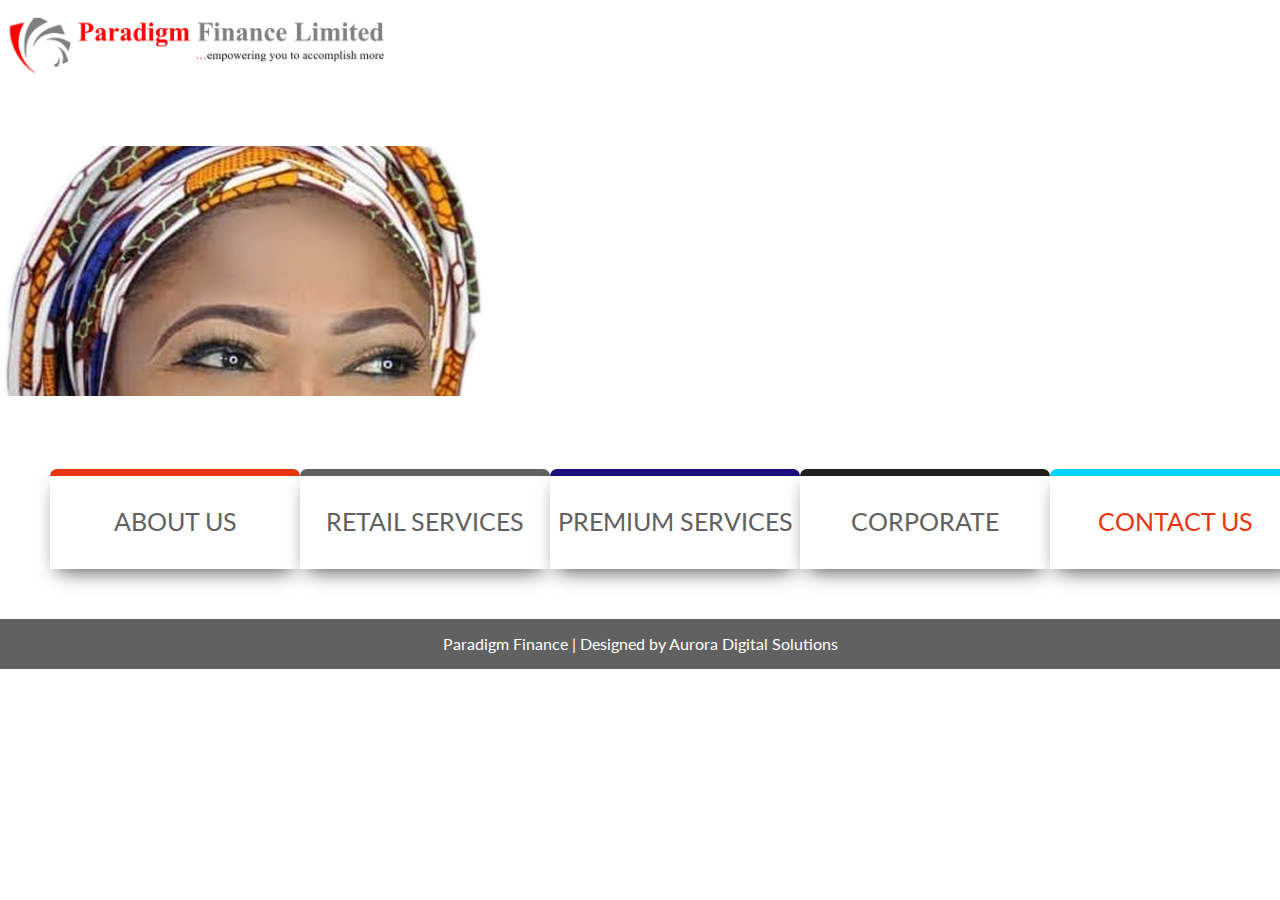
<file: index.html>
<!DOCTYPE HTML>
<html lang="en">
<head>
    <meta charset="UTF8">
    <meta name="viewport" content="width=device-width, initial-scale=1.0">
    <link rel="icon" type="image/png" sizes="32x32" href="./images/logo-thumbnail.png">
    <link rel="preconnect" href="https://fonts.googleapis.com"><link rel="preconnect" href="https://fonts.gstatic.com" crossorigin>
    <link href="https://fonts.googleapis.com/css2?family=Lato:wght@300;400;700&display=swap" rel="stylesheet">
    <link rel="stylesheet" type="text/css" href="/styles/index.css">
    <link rel="stylesheet" href="/boxicons-2.1.4/css/boxicons.min.css">
    <title>Paradigm Finance</title>
</head>
<body > 
    <main>
        <div class="landing-head"> 
            <div class="top-nav">
                <a href="index.html" class="logo"><img src="images/logo.png" alt="paradigm-logo" width="400px" height="60px"/></a> 
            </div>
        </div>               
    </main>
    <section class="hero-image">
        <div class="hero-content">
            <img class="lady-image" src="/images/new-face.png" alt="ladies-eyes">
        </div>
    </section>
    <section class="wrapper">
        <div class="card-holder-section">
            <a href="about.html"><div class= "card team-card">
                <div class="line red-line"></div>
                <div class="card-info">
                <p>ABOUT US</p>
                </div>
            </div></a>
            <a href="retail.html"><div class= "card history-card">
                <div class="line grey-line"></div>
                <div class="card-info">
                <p class="retail">RETAIL SERVICES</p>
                </div>
            </div></a>
            <a href="premium.html"><div class= "card philosophy-card">
                <div class="line blue-line"></div>
                <div class="card-info">
                <p class="premium">PREMIUM SERVICES</p>
                </div>
            </div></a>
            <a href="corporate.html"><div class= "card corporate-card">
                <div class="line black-line"></div>
                <div class="card-info">
                <p>CORPORATE</p>
                </div>
            </div></a>
            <a href="#"><div class= "card contact-card">
                <div class="line lightblue-line"></div>
                <div class="card-info contact-card-info">
                <p>CONTACT US</p>
                </div>
            </div></a>
        </div> 
    </section>
    <footer>
        <p>Paradigm Finance | Designed by Aurora Digital Solutions</p>
    </footer>
    <script src="/JavaScript/app.js"></script>
</body>
</html>
</file>
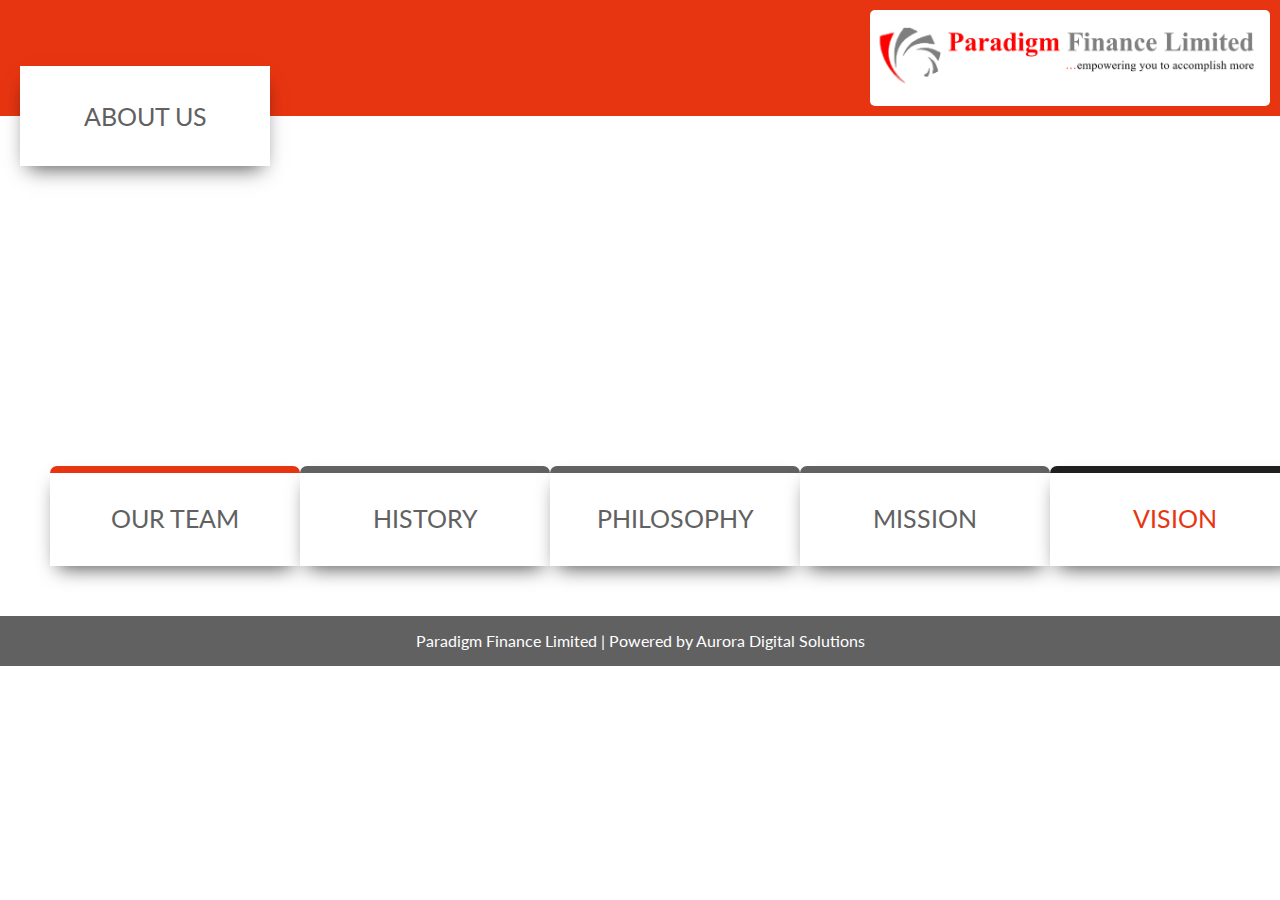
<file: about.html>
<!DOCTYPE HTML>
<html lang="en">
<head>
    <meta charset="UTF8">
    <meta name="viewport" content="width=device-width, initial-scale=1.0">
    <link rel="icon" type="image/png" sizes="32x32" href="./images/logo-thumbnail.png">
    <link rel="preconnect" href="https://fonts.googleapis.com"><link rel="preconnect" href="https://fonts.gstatic.com" crossorigin>
    <link href="https://fonts.googleapis.com/css2?family=Lato:wght@300;400;700&display=swap" rel="stylesheet">
    <link rel="stylesheet" type="text/css" href="/styles/index.css">
    <link rel="stylesheet" href="/boxicons-2.1.4/css/boxicons.min.css">
    <script src="app.js"></script>
    <script type="text/javascript" src="/jquery-3.6.3.min.js"></script>
    <title>Paradigm Finance</title>
</head>
<body>
    <header>
        <div class="head"> 
            <div class="top-nav">
                <a href="index.html" class="logo"><img src="images/logo.png" alt="paradigm-logo" width="400px" height="60px"/></a>
            </div>
        </div>  
        <div class="nav-link">
            <a href="#"><div>
                <div >
                    <p>ABOUT US</p>
                </div>
            </div></a>
        </div>
    </header>               
    <section class="about-wrapper wrapper">
        <div class="card-holder-section">
            <a href="team.html"><div class= "card team-card">
                <div class="line red-line"></div>
                <div class="card-info">
                <p>OUR TEAM</p>
                </div>
            </div></a>
            <a href="history.html"><div class= "card history-card">
                <div class="line grey-line"></div>
                <div class="card-info">
                <p>HISTORY</p>
                </div>
            </div></a>
            <a href="philosophy.html"><div class= "card philosophy-card">
                <div class="line grey-line"></div>
                <div class="card-info">
                <p>PHILOSOPHY</p>
                </div>
            </div></a>
            <a href="vision.html"><div class= "card corporate-card">
                <div class="line grey-line"></div>
                <div class="card-info">
                <p>MISSION</p>
                </div>
            </div></a>
            <a href="vision.html"><div class= "card contact-card">
                <div class="line black-line"></div>
                <div class="card-info contact-card-info">
                <p>VISION</p>
                </div>
            </div></a>
        </div> 
    </section>  
    <footer class="attribute">
        <p>Paradigm Finance Limited | Powered by Aurora Digital Solutions</p>
    </footer>
</body>
</html>
</file>
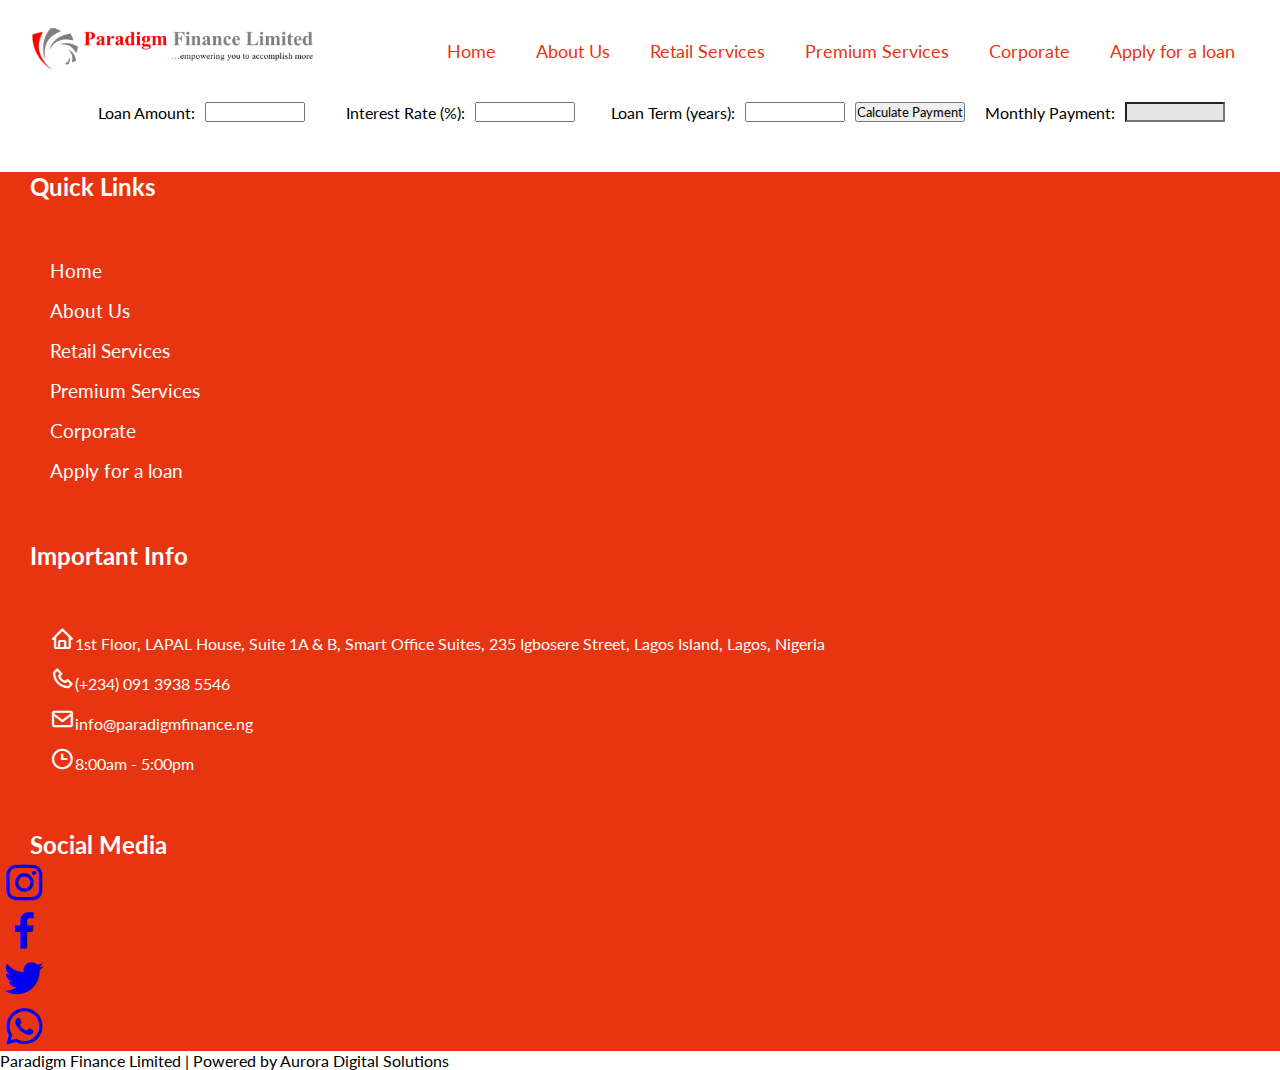
<file: apply.html>
<!DOCTYPE HTML>
<html lang="en">
<head>
    <meta charset="UTF8">
    <meta name="viewport" content="width=device-width, initial-scale=1.0">
    <link rel="icon" type="image/png" sizes="32x32" href="./images/logo-thumbnail.png">
    <link rel="preconnect" href="https://fonts.googleapis.com"><link rel="preconnect" href="https://fonts.gstatic.com" crossorigin>
    <link href="https://fonts.googleapis.com/css2?family=Lato:wght@300;400;700&display=swap" rel="stylesheet">
    <link rel="stylesheet" type="text/css" href="/styles/apply.css">
    <link rel="stylesheet" href="/boxicons-2.1.4/css/boxicons.min.css">
    <script src="app.js"></script>
    <title>Paradigm Finance</title>
</head>
<body>
    <header class="nav-wrapper">
        <div class="logo">
            <img src="/images/logo.png" alt="paradigm-logo" width="300px"/>
        </div>
        <nav class="top-nav">
            <input type="checkbox" class="toggle-btn">
            <span class="hamburger"></span>
            <ul class="menu">
                <li><a href="index.html">Home</a></li>
                <li><a href="team.html">About Us</a></li>
                <li><a href="#">Retail Services</a></li>
                <li><a href="#">Premium Services</a></li>
                <li><a href="#">Corporate</a></li>
                <li><a href="#">Apply for a loan</a></li>
            </ul>
        </nav>
    </header>
    <main>
        <form>
            <label for="loan-amount">Loan Amount:</label>
            <input type="number" id="loan-amount" name="loan-amount">
            
            <label for="interest-rate">Interest Rate (%):</label>
            <input type="number" id="interest-rate" name="interest-rate">
            
            <label for="loan-term">Loan Term (years):</label>
            <input type="number" id="loan-term" name="loan-term">
            
            <button type="button" onclick="calculatePayment()">Calculate Payment</button>
            
            <label for="monthly-payment">Monthly Payment:</label>
            <input type="text" id="monthly-payment" name="monthly-payment" readonly>
        </form>
    </main>
    <footer>
        <div class="footer">
            <div>
                <h5>Quick Links</h5>
                <div class="footer-nav">
                    <ul>
                        <li><a href="index.html">Home</a></li>
                        <li><a href="team.html">About Us</a></li>
                        <li><a href="#">Retail Services</a></li>
                        <li><a href="#">Premium Services</a></li>
                        <li><a href="#">Corporate</a></li>
                        <li><a href="#">Apply for a loan</a></li>
                    </ul>
                </div>
            </div>
            <div>
                <h5>Important Info</h5>
                <div class="footer-nav">
                    <ul>
                        <li><i class="bx bx-home bx-sm"></i>1st Floor, LAPAL House, Suite 1A & B, Smart Office Suites, 235 Igbosere Street, Lagos Island, Lagos, Nigeria</li>
                        <li><i class="bx bx-phone bx-sm"></i>(+234) 091 3938 5546</li>
                        <li><i class="bx bx-envelope bx-sm"></i>info@paradigmfinance.ng</li>
                        <li><i class="bx bx-time bx-sm"></i>8:00am - 5:00pm</li>
                    </ul>
                </div>
            </div>
            <div>
                <h5>Social Media</h5>
                <div class="media-bar">
                    <ul class="media">
                        <li><a href="#" target="blank"><i class="bx bxl-instagram bx-lg"></i></a></li>
                        <li><a href="#" target="blank"><i class="bx bxl-facebook bx-lg"></i></a></li>
                        <li><a href="#" target="blank"><i class="bx bxl-twitter bx-lg"></i></a></li>
                        <li><a href="https://wa.me/+2349139385546" target="blank"><i class="bx bxl-whatsapp bx-lg"></i></a></li>
                    </ul>
                </div>
            </div>
        </div>
    </footer> 
    <attribute class="attribute">
        <p>Paradigm Finance Limited | Powered by Aurora Digital Solutions</p>
    </attribute>  
</body>
</html>
</file>
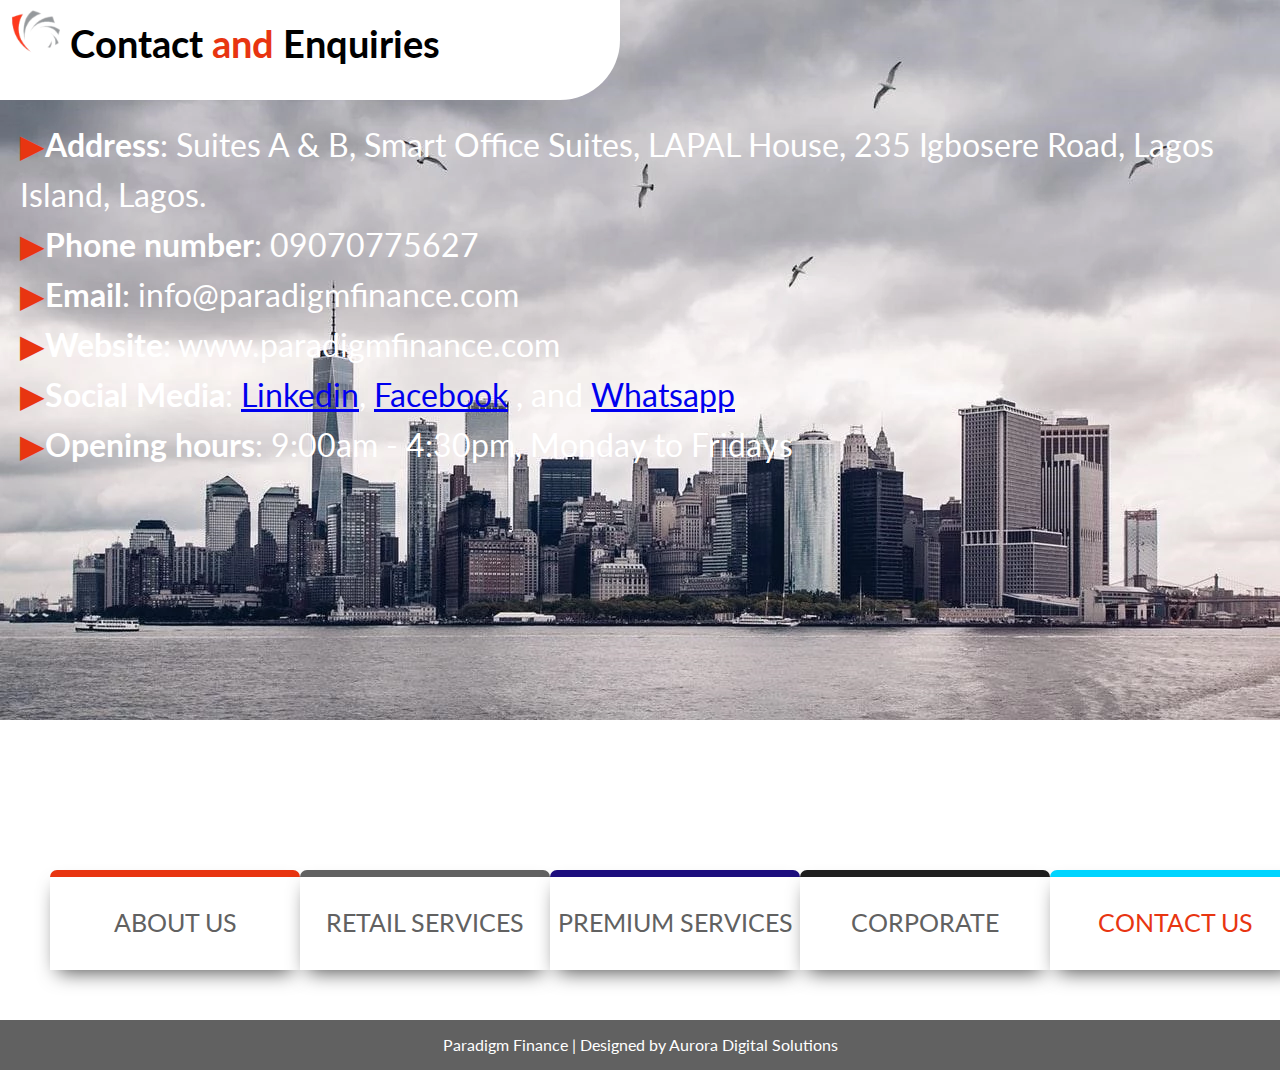
<file: contact.html>
<!DOCTYPE HTML>
<html lang="en">
<head>
    <meta charset="UTF8">
    <meta name="viewport" content="width=device-width, initial-scale=1.0">
    <link rel="icon" type="image/png" sizes="32x32" href="./images/logo-thumbnail.png">
    <link rel="preconnect" href="https://fonts.googleapis.com"><link rel="preconnect" href="https://fonts.gstatic.com" crossorigin>
    <link href="https://fonts.googleapis.com/css2?family=Lato:wght@300;400;700&display=swap" rel="stylesheet">
    <link rel="stylesheet" type="text/css" href="/styles/index.css">
    <link rel="stylesheet" href="/boxicons-2.1.4/css/boxicons.min.css">
    <script src="/JavaScript/app.js"></script>
    <script src="/JavaScript/jquery-3.6.3.min.js"></script>
    
    <title>Paradigm Finance</title>
</head>
<body>
    <section class="contact-section">
        <div class="contact-head">
            <div >
                <a href="index.html"><img src="images/paradigm-thumbnail-2.png" alt="paradigm-logo" width="50px" /></a>
            </div>
            <h2>Contact<span> and</span> Enquiries</h2>
        </div>
        <div class="contact-section-list">
            <ul>
                <li><b>Address</b>: Suites A & B, Smart Office Suites, LAPAL House, 235 Igbosere Road, Lagos Island, Lagos.</li>
                <li><b>Phone number</b>: 09070775627</li>
                <li><b>Email</b>: info@paradigmfinance.com</li>
                <li><b>Website</b>: www.paradigmfinance.com</li>
                <li><b>Social Media</b>: <a href="#">Linkedin</a>, <a href="#">Facebook</a> , and <a href="#">Whatsapp</a></li>
                <li><b>Opening hours</b>: 9:00am - 4:30pm, Monday to Fridays</li>
            </ul>
        </div>
    </section>
    <section class="wrapper contact-links">
        <div class="card-holder-section">
            <a href="about.html"><div class= "card team-card">
                <div class="line red-line"></div>
                <div class="card-info">
                <p>ABOUT US</p>
                </div>
            </div></a>
            <a href="retail.html"><div class= "card history-card">
                <div class="line grey-line"></div>
                <div class="card-info">
                <p class="retail">RETAIL SERVICES</p>
                </div>
            </div></a>
            <a href="premium.html"><div class= "card philosophy-card">
                <div class="line blue-line"></div>
                <div class="card-info">
                <p class="premium">PREMIUM SERVICES</p>
                </div>
            </div></a>
            <a href="corporate.html"><div class= "card corporate-card">
                <div class="line black-line"></div>
                <div class="card-info">
                <p>CORPORATE</p>
                </div>
            </div></a>
            <a href="contact.html"><div class= "card contact-card">
                <div class="line lightblue-line"></div>
                <div class="card-info contact-card-info">
                <p>CONTACT US</p>
                </div>
            </div></a>
        </div> 
    </section>
    <footer>
        <p>Paradigm Finance | Designed by Aurora Digital Solutions</p>
    </footer>
</body>
</html>
</file>
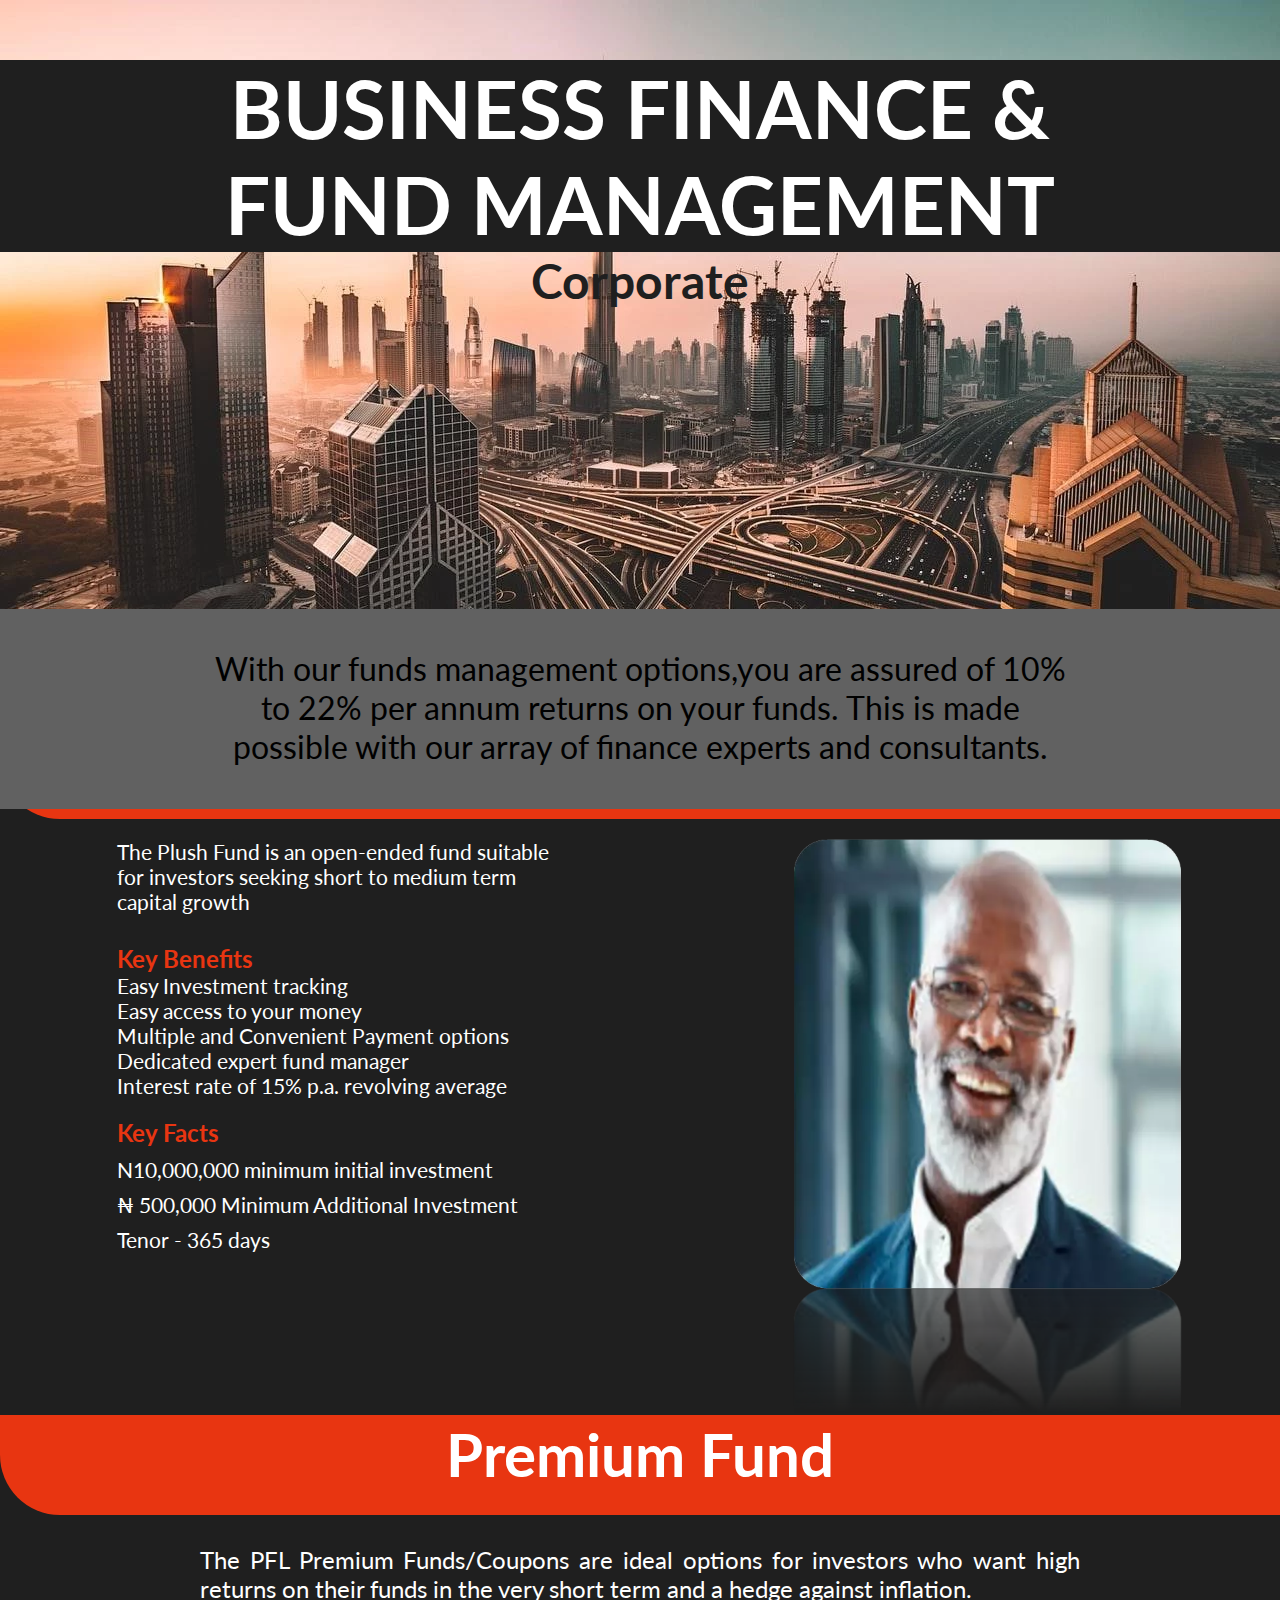
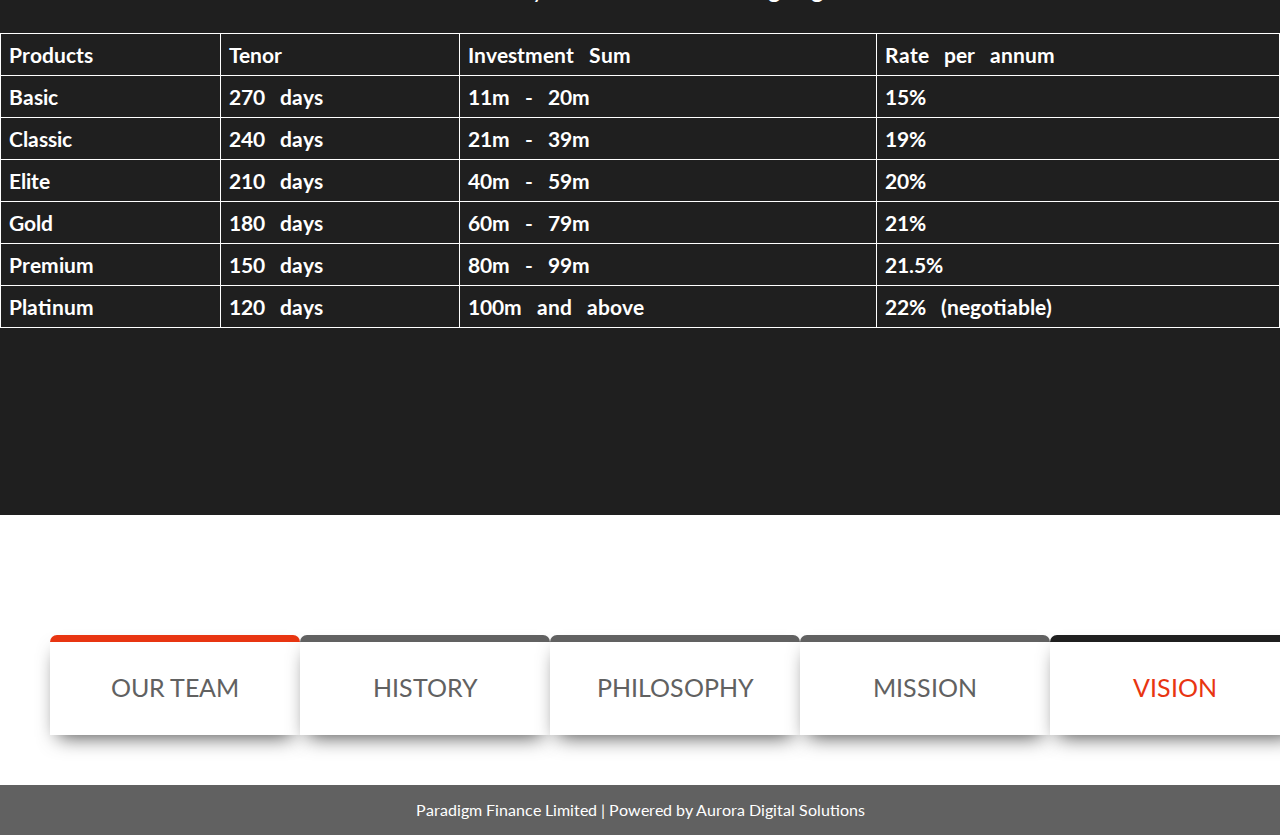
<file: corporate.html>
<!DOCTYPE HTML>
<html lang="en">
<head>
    <meta charset="UTF8">
    <meta name="viewport" content="width=device-width, initial-scale=1.0">
    <link rel="icon" type="image/png" sizes="32x32" href="./images/logo-thumbnail.png">
    <link rel="preconnect" href="https://fonts.googleapis.com"><link rel="preconnect" href="https://fonts.gstatic.com" crossorigin>
    <link href="https://fonts.googleapis.com/css2?family=Lato:wght@300;400;700&display=swap" rel="stylesheet">
    <link rel="stylesheet" type="text/css" href="/styles/index.css">
    <link rel="stylesheet" href="/boxicons-2.1.4/css/boxicons.min.css">
    <script src="/JavaScript/app.js"></script>
    <script src="/JavaScript/jquery-3.6.3.min.js"></script>
    
    <title>Paradigm Finance</title>
</head>
<body>
    <section class="fund-management-wrap cp-wrap">
        <img class="fund-management-pic" src="/images/city-scape.webp" alt="men-with-tab"/> 
        <div class="text-box hero-overlay cp-text">
            <h1>BUSINESS FINANCE & FUND MANAGEMENT</h1> 
            <h2>Corporate</h2>
            <p>With our funds management options,you are assured of 10% to 22% per annum returns on your funds.
            This is made possible with our array of finance experts and consultants.</p>
        </div>   
    </section>
    <section class="objectives reserve-funds slip-fund plush-fund black-background">
        <div class="objectives-head">
            <h2 class="slip-fund-title">Plush Fund</h2>
        </div>
        <div class="merit-fund">
            <div class="merit-fund-info">
                <div class="mf-text">
                    <p>The Plush Fund is an open-ended fund suitable for investors seeking short to medium term capital growth</p>
                </div>
                <div class="mf-benefits">
                    <h3>Key Benefits</h3> 
                    <ul>
                        <li>Easy Investment tracking</li>
                        <li>Easy access to your money</li>
                        <li>Multiple and Convenient Payment options</li>
                        <li>Dedicated expert fund manager</li>
                        <li>Interest rate of 15% p.a. revolving average</li>
                    </ul>
                 </div>
                 <div class="key-facts">
                     <h3>Key Facts</h3>
                     <p>N10,000,000 minimum initial investment</p>
                     <p>₦ 500,000 Minimum Additional Investment</p>
                     <p>Tenor - 365 days</p>
                 </div>
            </div>
            <div class="white-beard-man camo-hood">
                <img src="/images/hni-client.webp" alt="white-beard-man"/>
            </div>
        </div>
    </section>
    <section class="objectives reserve-funds slip-fund plush-fund black-background">
        <div class="objectives-head">
            <h2 class="slip-fund-title">Premium Fund</h2>
        </div>
        <div class="pfl-text">
            <p>The PFL Premium Funds/Coupons are ideal options for investors who want high returns on
             their funds in the very short term and a hedge against inflation.</p>
        </div>
        <div class="table">
            <table>
                <tr>
                    <th>Products</th>
                    <th>Tenor</th> 
                    <th>Investment Sum</th>
                    <th>Rate per annum</th>
                </tr>
                <tr>
                    <th>Basic</th>
                    <th>270 days</th> 
                    <th>11m - 20m</th>
                    <th>15%</th>
                </tr>
                <tr>
                    <th>Classic</th>
                    <th>240 days</th> 
                    <th>21m - 39m</th>
                    <th>19%</th>
                </tr>
                <tr>
                    <th>Elite</th>
                    <th>210 days</th> 
                    <th>40m - 59m</th>
                    <th>20%</th>
                </tr>
                <tr>
                    <th>Gold</th>
                    <th>180 days</th> 
                    <th>60m - 79m</th>
                    <th>21%</th>
                </tr>
                <tr>
                    <th>Premium</th>
                    <th>150 days</th> 
                    <th>80m - 99m</th>
                    <th>21.5%</th>
                </tr>
                <tr>
                    <th>Platinum</th>
                    <th>120 days</th> 
                    <th>100m and above</th>
                    <th>22% (negotiable)</th>
                </tr>
            </table>
        </div>   
    </section>
    <section class="about-wrapper wrapper team-wrapper">
        <div class="card-holder-section">
            <a href="team.html"><div class= "card team-card">
                <div class="line red-line"></div>
                <div class="card-info">
                <p>OUR TEAM</p>
                </div>
            </div></a>
            <a href="history.html"><div class= "card history-card">
                <div class="line grey-line"></div>
                <div class="card-info">
                <p>HISTORY</p>
                </div>
            </div></a>
            <a href="philosophy.html"><div class= "card philosophy-card">
                <div class="line grey-line"></div>
                <div class="card-info">
                <p>PHILOSOPHY</p>
                </div>
            </div></a>
            <a href="vision.html"><div class= "card corporate-card">
                <div class="line grey-line"></div>
                <div class="card-info">
                <p>MISSION</p>
                </div>
            </div></a>
            <a href="vision.html"><div class= "card contact-card">
                <div class="line black-line"></div>
                <div class="card-info contact-card-info">
                <p>VISION</p>
                </div>
            </div></a>
        </div> 
    </section>  
    <footer class="attribute">
        <p>Paradigm Finance Limited | Powered by Aurora Digital Solutions</p>
    </footer>
</body>
</html>
</file>
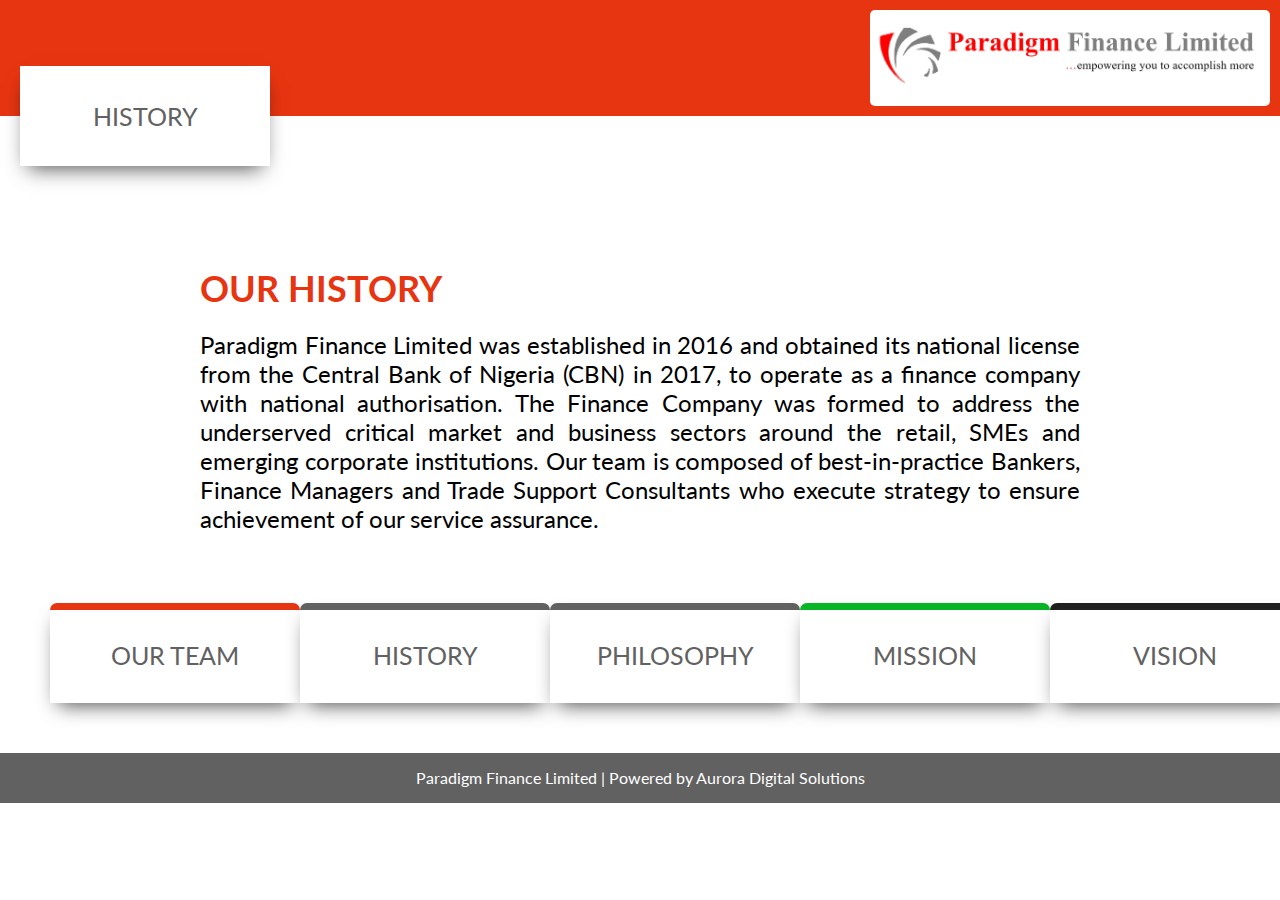
<file: history.html>
<!DOCTYPE HTML>
<html lang="en">
<head>
    <meta charset="UTF8">
    <meta name="viewport" content="width=device-width, initial-scale=1.0">
    <link rel="icon" type="image/png" sizes="32x32" href="./images/logo-thumbnail.png">
    <link rel="preconnect" href="https://fonts.googleapis.com"><link rel="preconnect" href="https://fonts.gstatic.com" crossorigin>
    <link href="https://fonts.googleapis.com/css2?family=Lato:wght@300;400;700&display=swap" rel="stylesheet">
    <link rel="stylesheet" type="text/css" href="/styles/index.css">
    <link rel="stylesheet" href="/boxicons-2.1.4/css/boxicons.min.css">
    <title>Paradigm Finance</title>
</head>
<body>
    <header>
        <div class="head"> 
            <div class="top-nav">
                <a href="index.html" class="logo"><img src="images/logo.png" alt="paradigm-logo" width="400px" height="60px"/></a>
            </div>
        </div>  
        <div class="nav-link">
            <a href="#"><div>
                <div >
                    <p>HISTORY</p>
                </div>
            </div></a>
        </div>
    </header>
    <main class="philosophy-text history-text">
        <h2 class="slide-in-left">OUR HISTORY</h2>
        <p class="slide-in-right">Paradigm Finance Limited was established in 2016 and obtained its national license from the Central Bank of Nigeria (CBN)
         in 2017, to operate as a finance company with national authorisation. The Finance Company was formed to address the underserved 
         critical market and business sectors around the retail, SMEs and emerging corporate institutions.
        Our team is composed of best-in-practice Bankers, Finance Managers and Trade Support Consultants who execute strategy 
        to ensure achievement of our service assurance.</p>
    </main>
    <section class="wrapper">
        <div class="card-holder-section">
            <a href="team.html"><div class= "card team-card">
                <div class="line red-line"></div>
                <div class="card-info">
                <p>OUR TEAM</p>
                </div>
            </div></a>
            <a href="history.html"><div class= "card history-card">
                <div class="line grey-line"></div>
                <div class="card-info">
                <p>HISTORY</p>
                </div>
            </div></a>
            <a href="philosophy.html"><div class= "card philosophy-card">
                <div class="line grey-line"></div>
                <div class="card-info">
                <p>PHILOSOPHY</p>
                </div>
            </div></a>
            <a href="vision.html"><div class= "card mission-card">
                <div class="line green-line"></div>
                <div class="card-info">
                <p>MISSION</p>
                </div>
            </div></a>
            <a href="vision.html"><div class= "card vision-card">
                <div class="line black-line"></div>
                <div class="card-info ">
                <p>VISION</p>
                </div>
            </div></a>
        </div> 
    </section>
    <footer class="attribute">
        <p>Paradigm Finance Limited | Powered by Aurora Digital Solutions</p>
    </footer> 
</body>
</html>
</file>
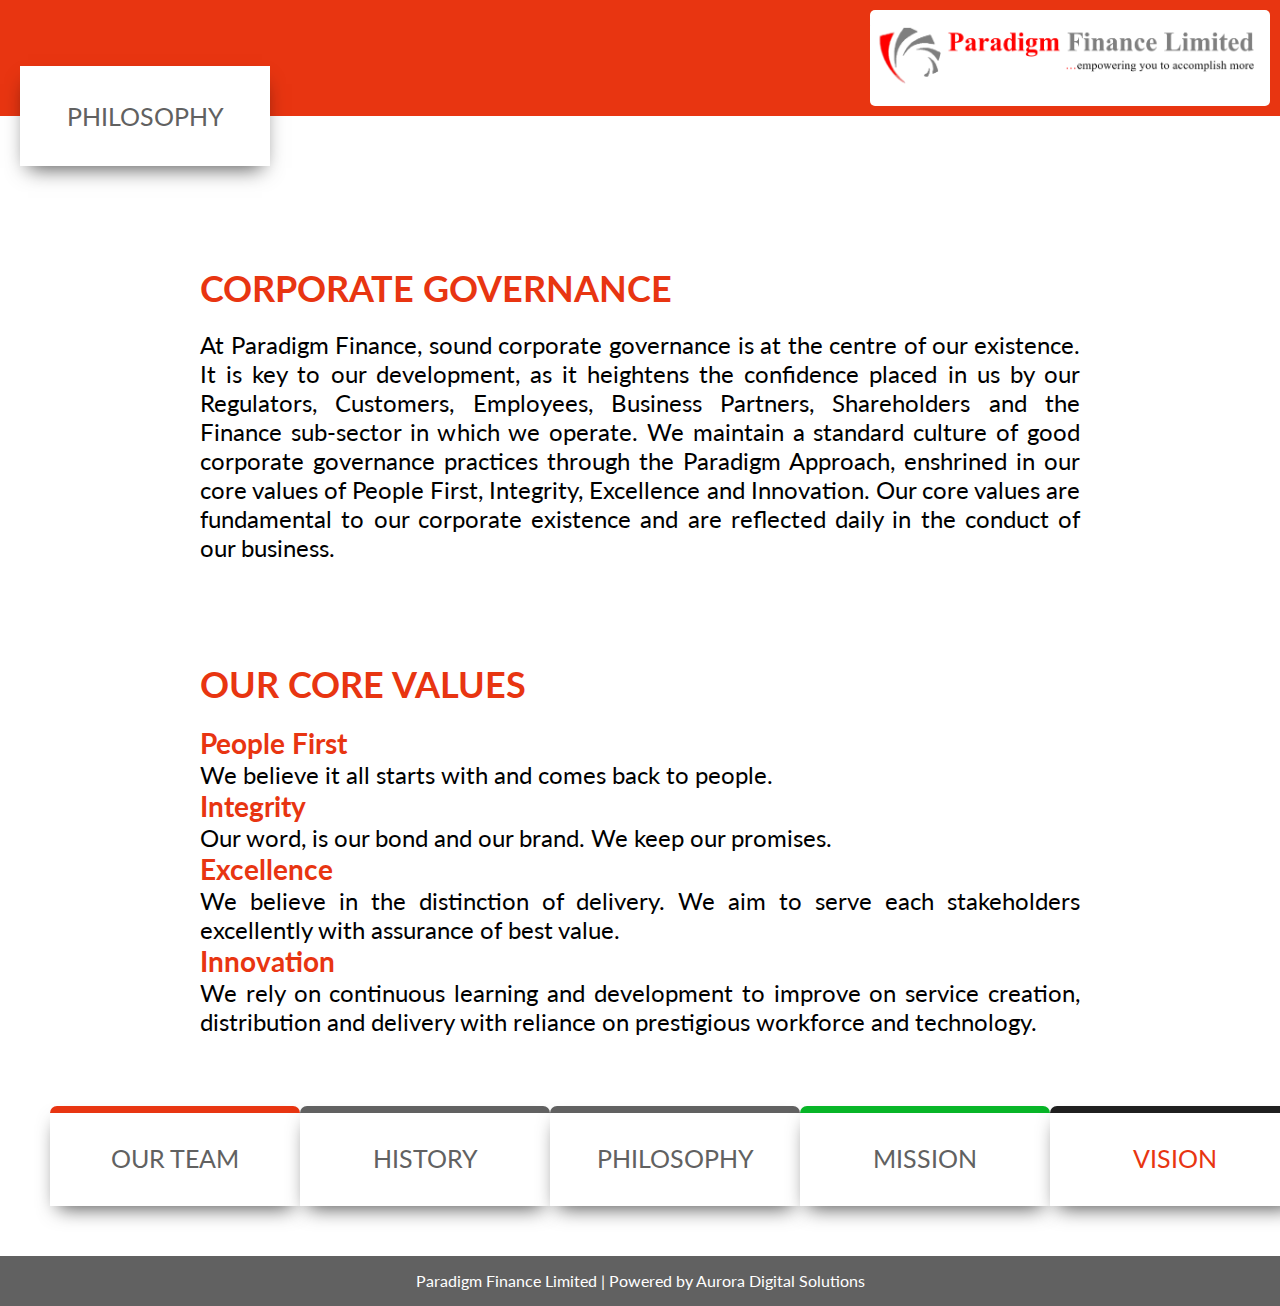
<file: philosophy.html>
<!DOCTYPE HTML>
<html lang="en">
<head>
    <meta charset="UTF8">
    <meta name="viewport" content="width=device-width, initial-scale=1.0">
    <link rel="icon" type="image/png" sizes="32x32" href="./images/logo-thumbnail.png">
    <link rel="preconnect" href="https://fonts.googleapis.com"><link rel="preconnect" href="https://fonts.gstatic.com" crossorigin>
    <link href="https://fonts.googleapis.com/css2?family=Lato:wght@300;400;700&display=swap" rel="stylesheet">
    <link rel="stylesheet" type="text/css" href="/styles/index.css">
    <link rel="stylesheet" href="/boxicons-2.1.4/css/boxicons.min.css">
    <title>Paradigm Finance</title>
</head>
<body>
    <header>
        <div class="head"> 
            <div class="top-nav">
                <a href="index.html" class="logo"><img src="images/logo.png" alt="paradigm-logo" width="400px" height="60px"/></a>
            </div>
        </div>  
        <div class="nav-link">
            <a href="philosophy.html"><div>
                <div >
                    <p>PHILOSOPHY</p>
                </div>
            </div></a>
        </div>
    </header>
    <div class="wrap">
        <div id="philosophy" class="philosophy-text">
            <div>
                <h2 class="slide-in-left">CORPORATE GOVERNANCE</h2>
                <p class="slide-in-right">At Paradigm Finance, sound corporate governance is at the centre of our existence. It is key to our development, 
                    as it heightens the confidence placed in us by our Regulators, Customers, Employees, Business Partners, 
                    Shareholders and the Finance sub-sector in which we operate. We maintain a standard culture of good corporate
                    governance practices through the Paradigm Approach, enshrined in our core values of People First, Integrity, 
                    Excellence and Innovation.
                    Our core values are fundamental to our corporate existence and are reflected daily in the conduct of our business.
                </p>
            </div>
        </div>
        <div id="core-values" class="philosophy-text">
            <div class="slide-in-left">
                <h2 >OUR CORE VALUES</h2>
            </div>
            <div class="slide-in-right">
                <div>
                    <h3>People First</h3>
                    <p>We believe it all starts with and comes back to people.</p>
                </div>        
                <div>
                    <h3>Integrity</h3>
                    <p>Our word, is our bond and our brand. We keep our promises.</p>
                </div>
                <div>
                    <h3>Excellence</h3>
                    <p>We believe in the distinction of delivery. We aim to serve each stakeholders 
                    excellently with assurance of best value.</p>
                </div>  
                <div>
                    <h3>Innovation</h3>
                    <p>We rely on continuous learning and development to improve on service creation, 
                    distribution and delivery with reliance on prestigious workforce and technology.</p>
                </div> 
            </div>        
        </div>
    </div>
    <section class="wrapper">
        <div class="card-holder-section">
            <a href="team.html"><div class= "card team-card">
                <div class="line red-line"></div>
                <div class="card-info">
                <p>OUR TEAM</p>
                </div>
            </div></a>
            <a href="history.html"><div class= "card history-card">
                <div class="line grey-line"></div>
                <div class="card-info">
                <p>HISTORY</p>
                </div>
            </div></a>
            <a href="philosophy.html"><div class= "card philosophy-card">
                <div class="line grey-line"></div>
                <div class="card-info">
                <p>PHILOSOPHY</p>
                </div>
            </div></a>
            <a href="vision.html"><div class= "card mission-card">
                <div class="line green-line"></div>
                <div class="card-info">
                <p>MISSION</p>
                </div>
            </div></a>
            <a href="vision.html"><div class= "card vision-card">
                <div class="line black-line"></div>
                <div class="card-info contact-card-info">
                <p>VISION</p>
                </div>
            </div></a>
        </div> 
    </section>
    <footer class="attribute">
        <p>Paradigm Finance Limited | Powered by Aurora Digital Solutions</p>
    </footer> 
</body>
</html>
</file>
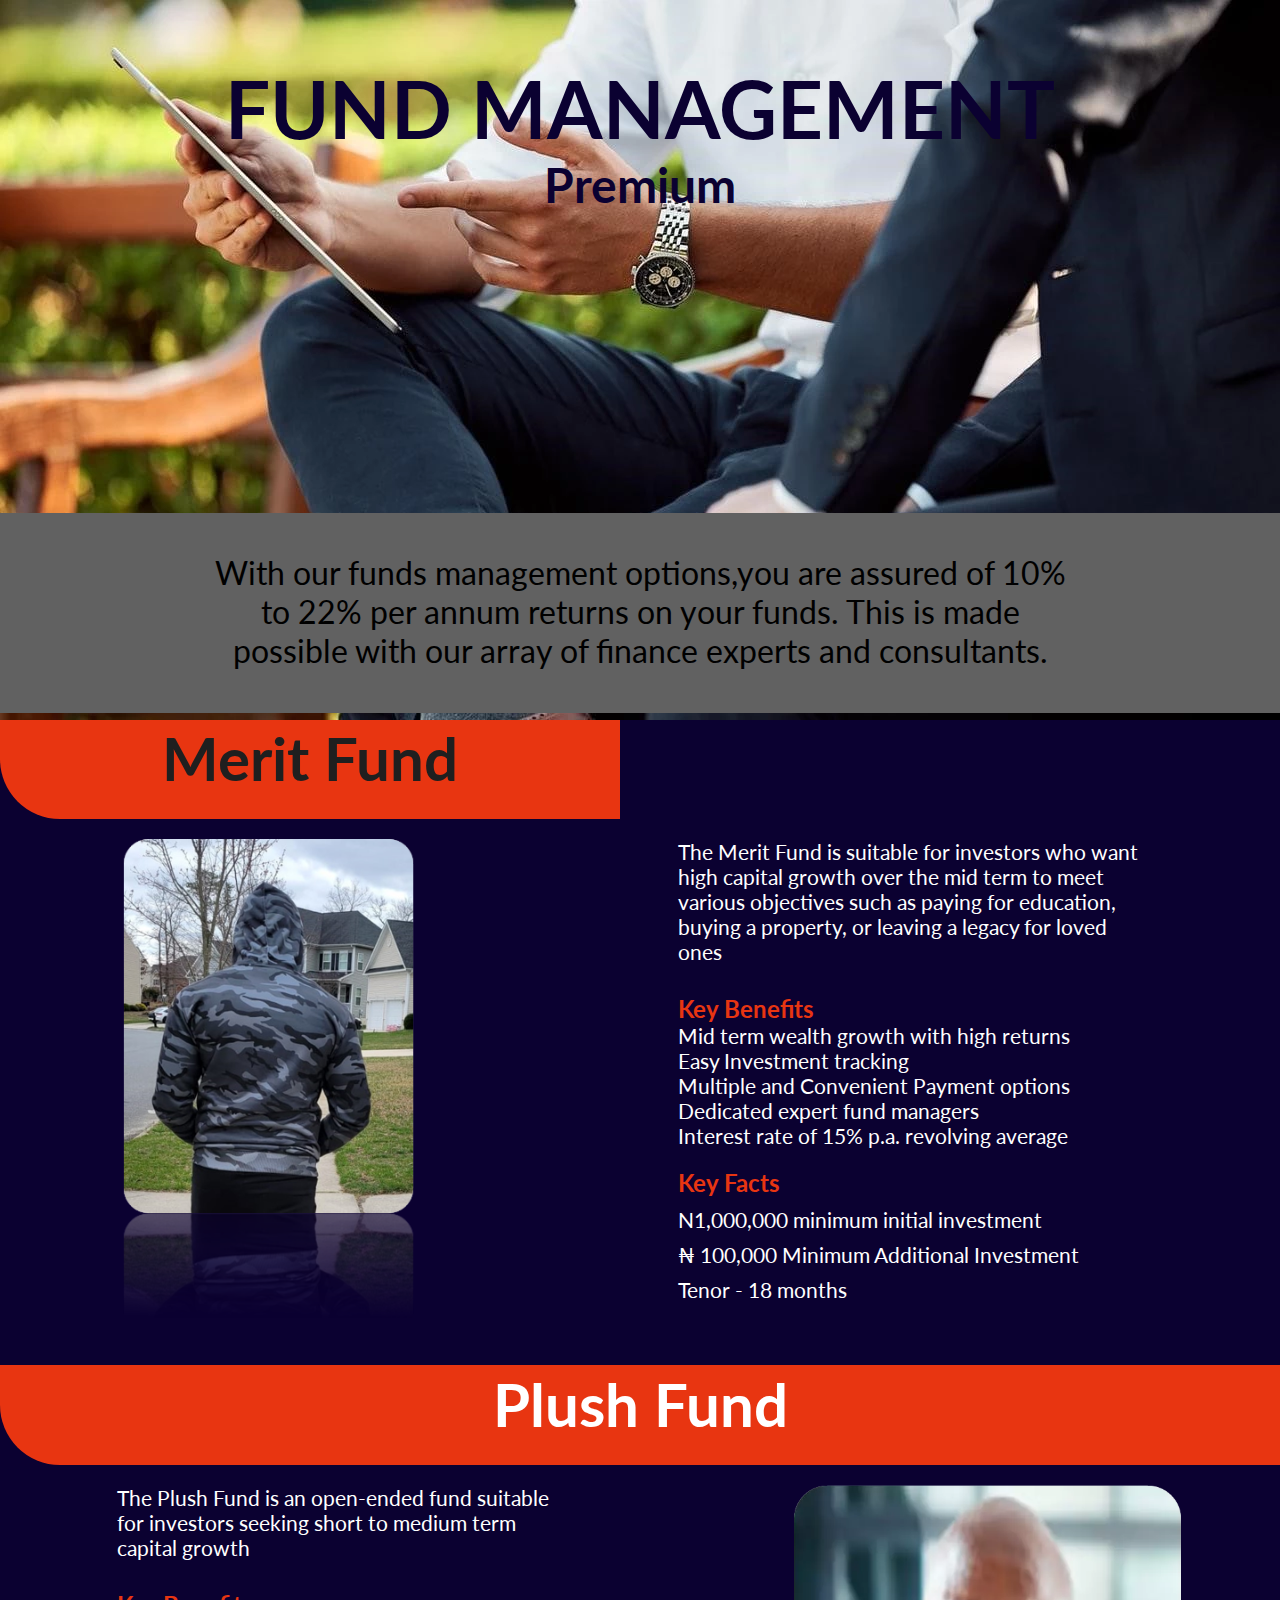
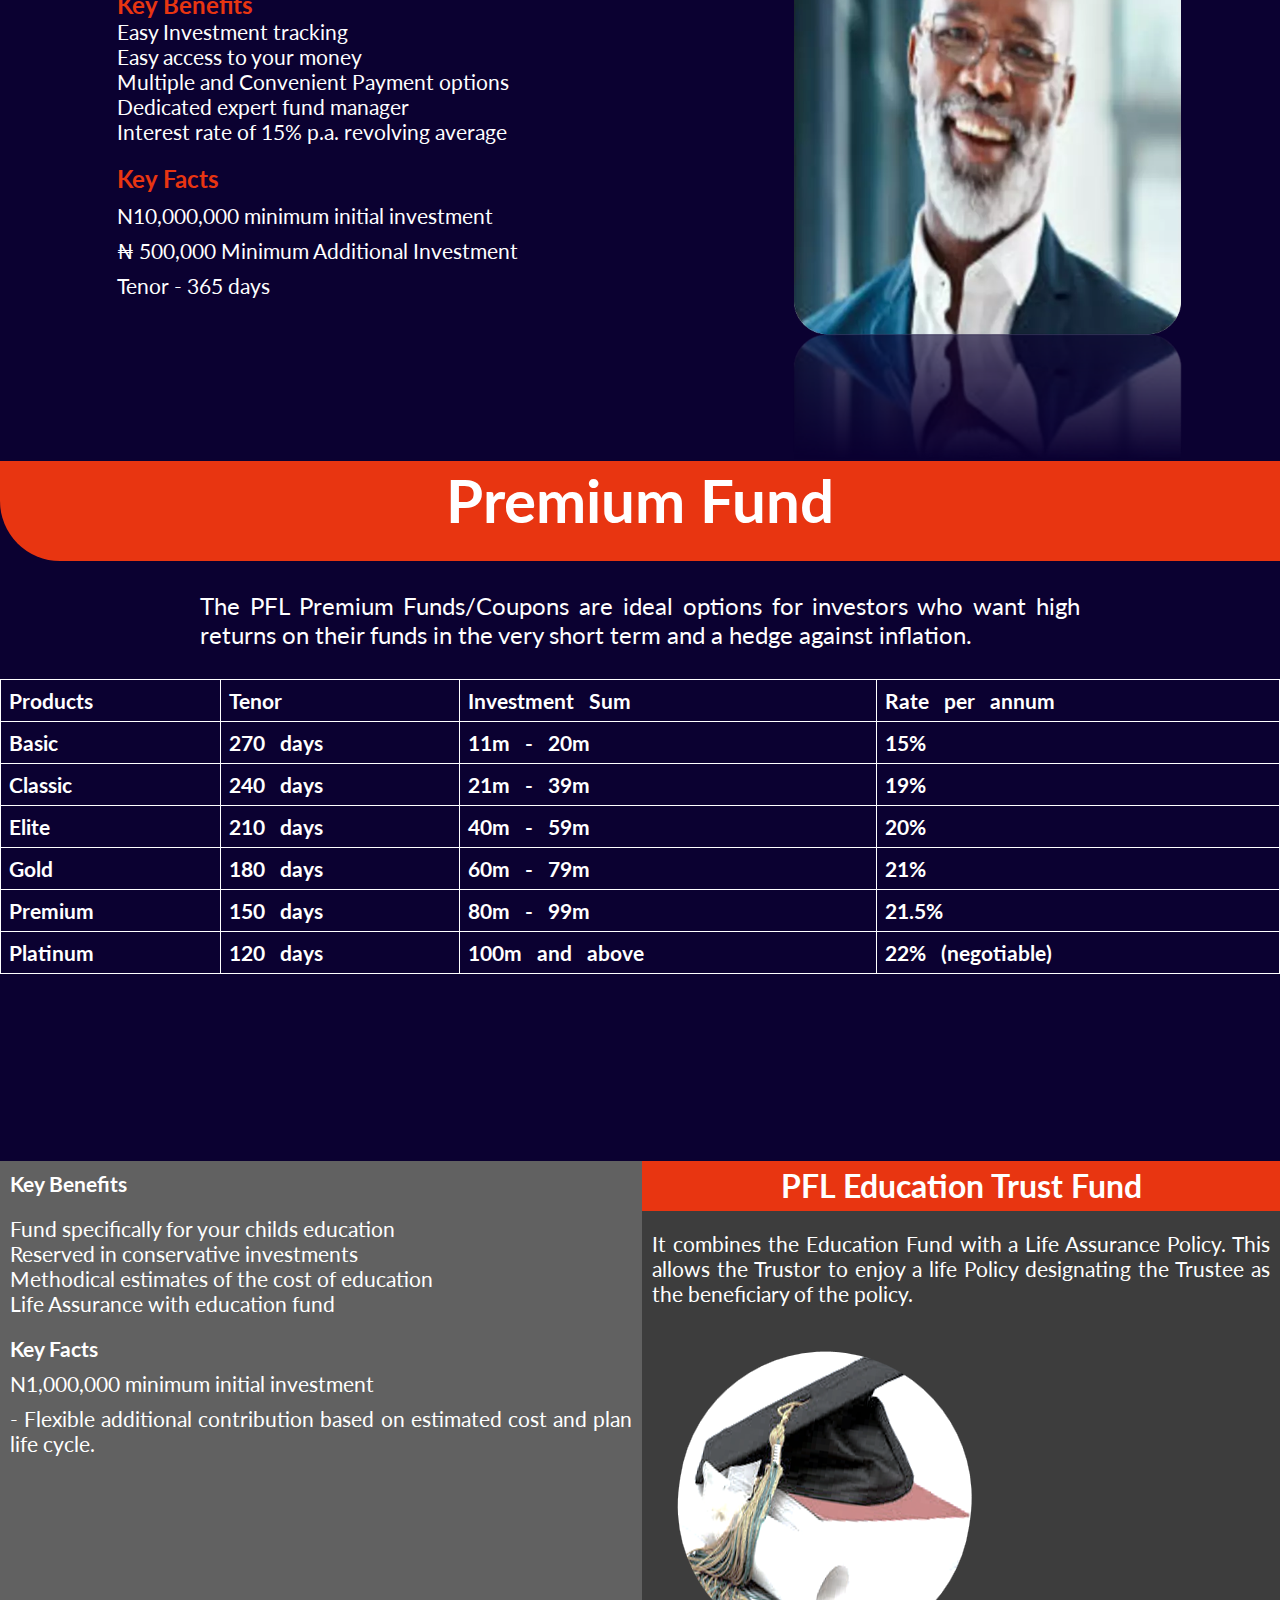
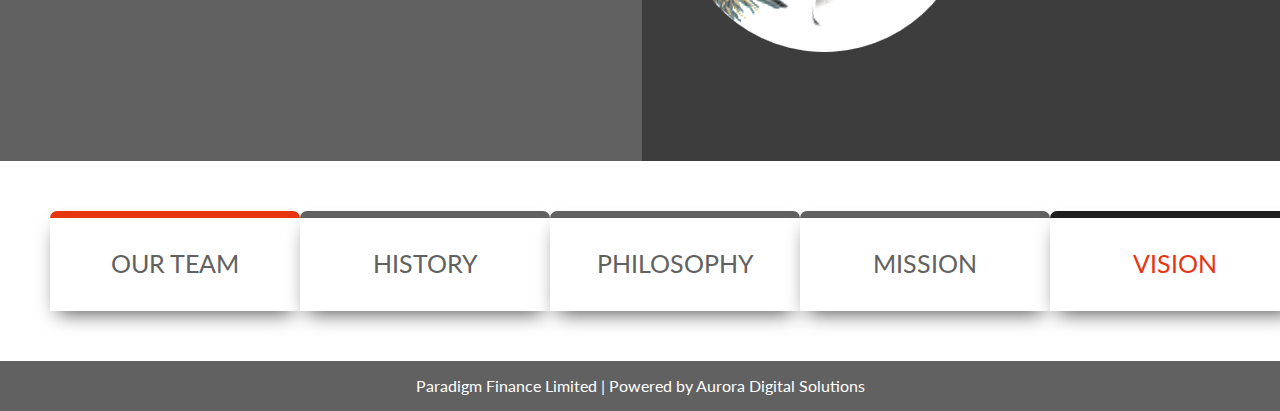
<file: premium.html>
<!DOCTYPE HTML>
<html lang="en">
<head>
    <meta charset="UTF8">
    <meta name="viewport" content="width=device-width, initial-scale=1.0">
    <link rel="icon" type="image/png" sizes="32x32" href="./images/logo-thumbnail.png">
    <link rel="preconnect" href="https://fonts.googleapis.com"><link rel="preconnect" href="https://fonts.gstatic.com" crossorigin>
    <link href="https://fonts.googleapis.com/css2?family=Lato:wght@300;400;700&display=swap" rel="stylesheet">
    <link rel="stylesheet" type="text/css" href="/styles/index.css">
    <link rel="stylesheet" href="/boxicons-2.1.4/css/boxicons.min.css">
    <script src="/JavaScript/app.js"></script>
    <script src="/JavaScript/jquery-3.6.3.min.js"></script>
    
    <title>Paradigm Finance</title>
</head>
<body>
    <section class="fund-management-wrap pr-wrap">
        <img class="fund-management-pic" src="/images/fund-management.webp" alt="men-with-tab"/>   
        <div class="text-box hero-overlay pr-text">
            <h1>FUND MANAGEMENT</h1> 
            <h2>Premium</h2>
            <p>With our funds management options,you are assured of 10% to 22% per annum returns on your funds.
            This is made possible with our array of finance experts and consultants.</p>
        </div>   
    </section>
    <section class="objectives reserve-funds slip-fund merit_fund">
        <div class="objectives-head">
            <h2 class="slip-fund-title">Merit Fund</h2>
        </div>
        <div class="merit-fund">
            <div class="camo-hood">
                <img src="/images/camo-hood.png" alt="man-in-camo"/>
            </div>
            <div class="merit-fund-info">
                <div class="mf-text">
                    <p>The Merit Fund is suitable for investors who want high capital growth over the mid term to meet various 
                    objectives such as paying for education, buying a property, or leaving a legacy for loved ones</p>
                </div>
                <div class="mf-benefits">
                    <h3>Key Benefits</h3> 
                    <ul>
                        <li>Mid term wealth growth with high returns</li>
                        <li>Easy Investment tracking</li>
                        <li>Multiple and Convenient Payment options</li>
                        <li>Dedicated expert fund managers</li>
                        <li>Interest rate of 15% p.a. revolving  average</li>
                    </ul>
                 </div>
                 <div class="key-facts">
                     <h3>Key Facts</h3>
                     <p>N1,000,000 minimum initial investment</p>
                     <p>₦ 100,000 Minimum Additional Investment</p>
                     <p>Tenor - 18 months</p>
                 </div>
            </div>
        </div>
    </section>
    <section class="objectives reserve-funds slip-fund plush-fund">
        <div class="objectives-head">
            <h2 class="slip-fund-title">Plush Fund</h2>
        </div>
        <div class="merit-fund pf-wrap">
            <div class="merit-fund-info">
                <div class="mf-text">
                    <p>The Plush Fund is an open-ended fund suitable for investors seeking short to medium term capital growth</p>
                </div>
                <div class="mf-benefits">
                    <h3>Key Benefits</h3> 
                    <ul>
                        <li>Easy Investment tracking</li>
                        <li>Easy access to your money</li>
                        <li>Multiple and Convenient Payment options</li>
                        <li>Dedicated expert fund manager</li>
                        <li>Interest rate of 15% p.a. revolving average</li>
                    </ul>
                 </div>
                 <div class="key-facts">
                     <h3>Key Facts</h3>
                     <p>N10,000,000 minimum initial investment</p>
                     <p>₦ 500,000 Minimum Additional Investment</p>
                     <p>Tenor - 365 days</p>
                 </div>
            </div>
            <div class="white-beard-man camo-hood">
                <img src="/images/hni-client.webp" alt="white-beard-man"/>
            </div>
        </div>
    </section>
    <section class="objectives reserve-funds slip-fund plush-fund">
        <div class="objectives-head">
            <h2 class="slip-fund-title">Premium Fund</h2>
        </div>
        <div class="pfl-text">
            <p>The PFL Premium Funds/Coupons are ideal options for investors who want high returns on
             their funds in the very short term and a hedge against inflation.</p>
        </div>
        <div class="table">
            <table>
                <tr>
                    <th>Products</th>
                    <th>Tenor</th> 
                    <th>Investment Sum</th>
                    <th>Rate per annum</th>
                </tr>
                <tr>
                    <th>Basic</th>
                    <th>270 days</th> 
                    <th>11m - 20m</th>
                    <th>15%</th>
                </tr>
                <tr>
                    <th>Classic</th>
                    <th>240 days</th> 
                    <th>21m - 39m</th>
                    <th>19%</th>
                </tr>
                <tr>
                    <th>Elite</th>
                    <th>210 days</th> 
                    <th>40m - 59m</th>
                    <th>20%</th>
                </tr>
                <tr>
                    <th>Gold</th>
                    <th>180 days</th> 
                    <th>60m - 79m</th>
                    <th>21%</th>
                </tr>
                <tr>
                    <th>Premium</th>
                    <th>150 days</th> 
                    <th>80m - 99m</th>
                    <th>21.5%</th>
                </tr>
                <tr>
                    <th>Platinum</th>
                    <th>120 days</th> 
                    <th>100m and above</th>
                    <th>22% (negotiable)</th>
                </tr>
            </table>
        </div>   
    </section>
    <section class="edu-trust-fund">
        <div class="etf-wrap">
            <div>
               <h3>Key Benefits</h3> 
               <ul>
                   <li>Fund specifically for your childs education</li>
                   <li>Reserved in conservative investments</li>
                   <li>Methodical estimates of the cost of education</li>
                   <li>Life Assurance with education fund</li>
               </ul>
            </div>
            <div class="key-facts">
                <h3>Key Facts</h3>
                <p>N1,000,000 minimum initial investment</p>
                <p>- Flexible additional contribution based on estimated cost and plan life cycle.</p>
            </div>
        </div>
        <div class="etf-second-wrap">
            <div class="etf-second_wrap">
                <h2>PFL Education Trust Fund</h2>
                <p>It combines the Education Fund with a Life Assurance Policy. This allows the Trustor to enjoy a life Policy
                designating the Trustee as the beneficiary of the policy.</p>
                <img src="/images/edu-hat.png" alt="edu-hat"/>
            </div>
        </div>
    </section>
    <section class="about-wrapper wrapper team-wrapper retail-links">
        <div class="card-holder-section">
            <a href="team.html"><div class= "card team-card">
                <div class="line red-line"></div>
                <div class="card-info">
                <p>OUR TEAM</p>
                </div>
            </div></a>
            <a href="history.html"><div class= "card history-card">
                <div class="line grey-line"></div>
                <div class="card-info">
                <p>HISTORY</p>
                </div>
            </div></a>
            <a href="philosophy.html"><div class= "card philosophy-card">
                <div class="line grey-line"></div>
                <div class="card-info">
                <p>PHILOSOPHY</p>
                </div>
            </div></a>
            <a href="vision.html"><div class= "card corporate-card">
                <div class="line grey-line"></div>
                <div class="card-info">
                <p>MISSION</p>
                </div>
            </div></a>
            <a href="vision.html"><div class= "card contact-card">
                <div class="line black-line"></div>
                <div class="card-info contact-card-info">
                <p>VISION</p>
                </div>
            </div></a>
        </div> 
    </section>  
    <footer class="attribute">
        <p>Paradigm Finance Limited | Powered by Aurora Digital Solutions</p>
    </footer>
</body>
</html>
</file>
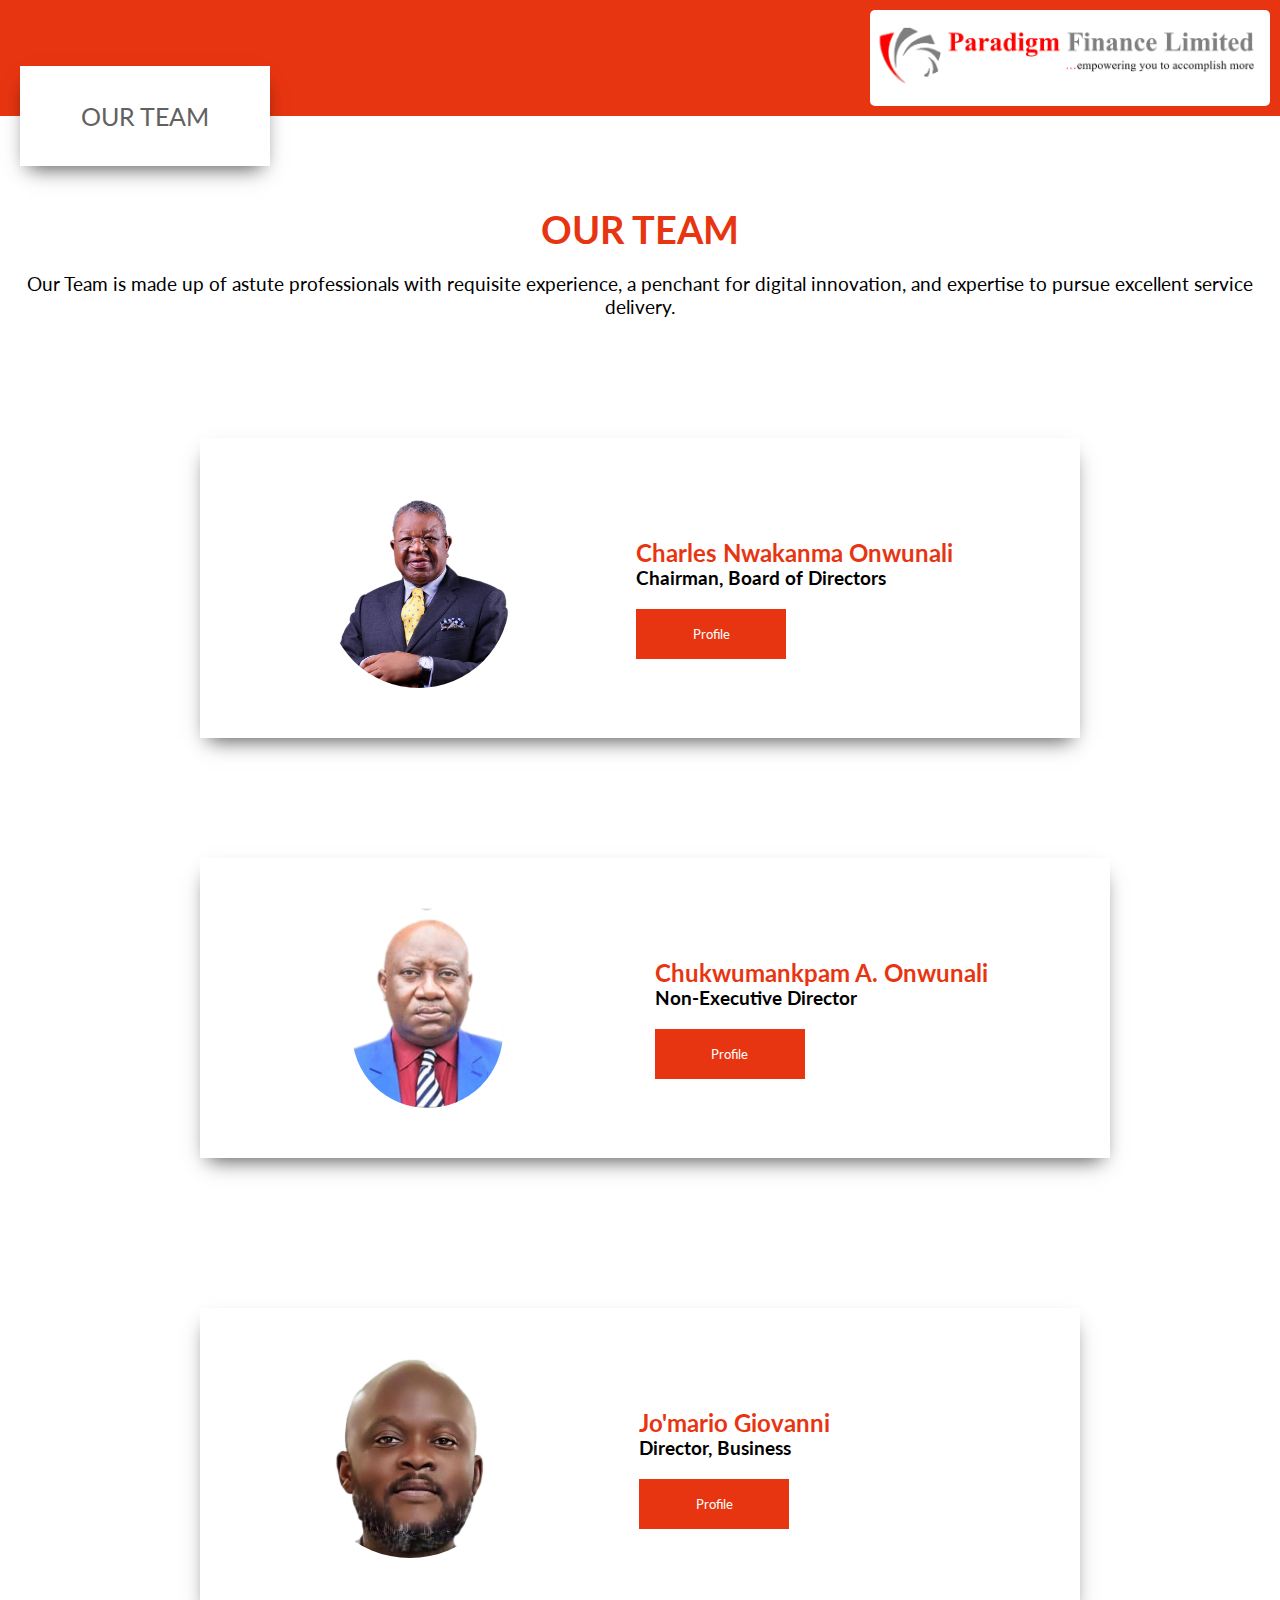
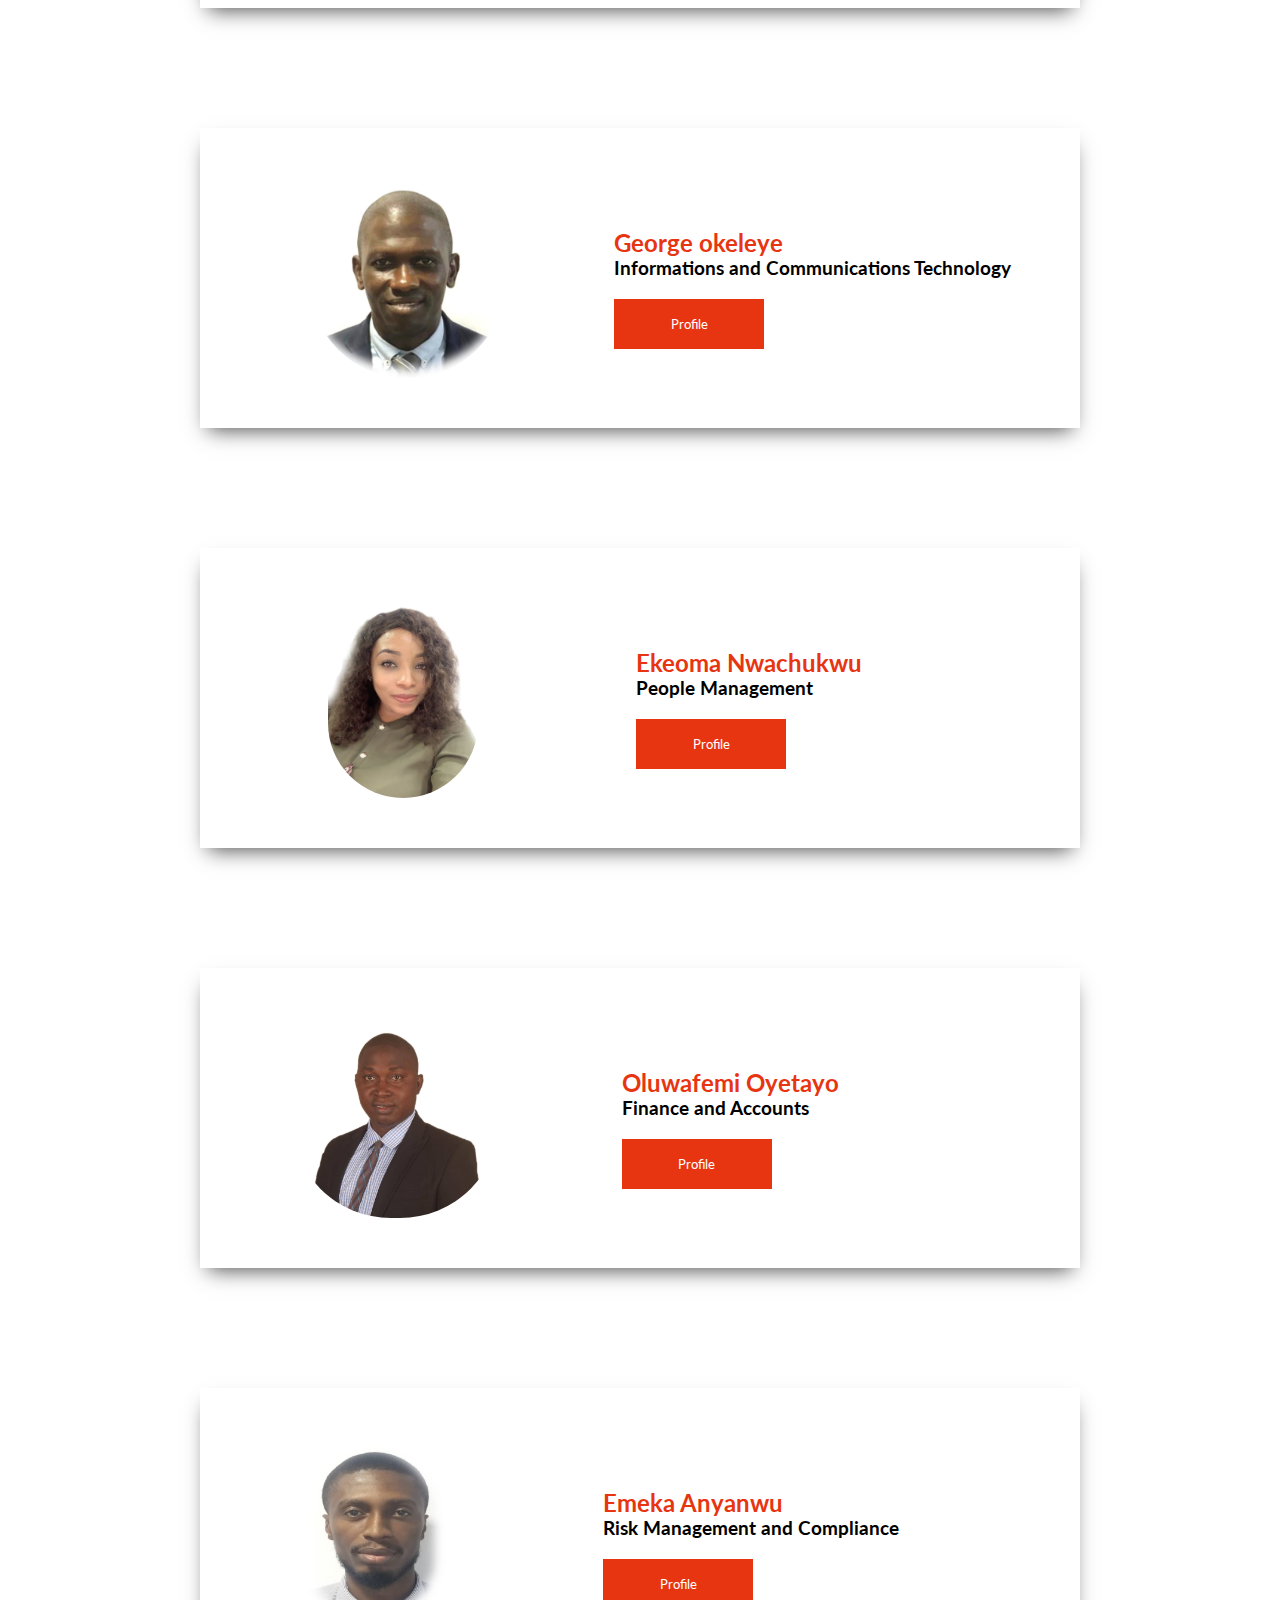
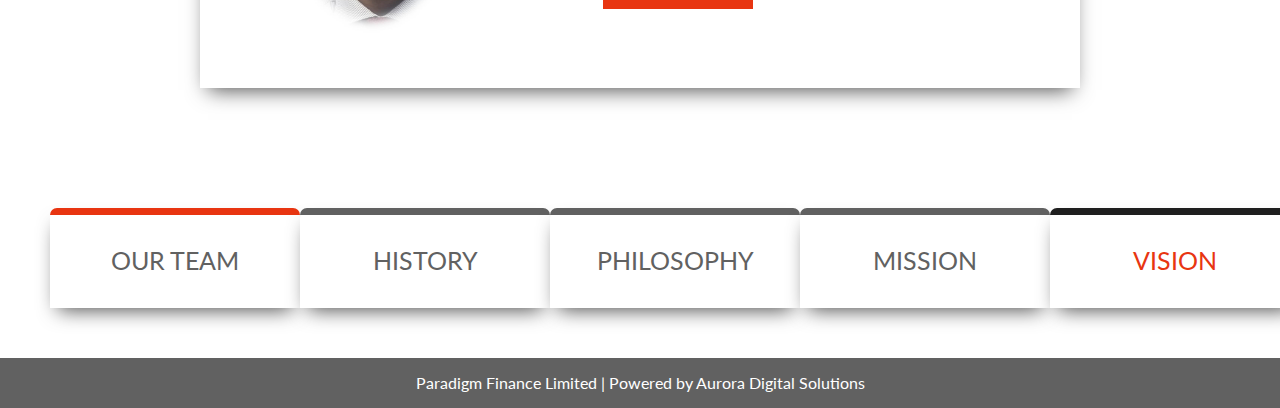
<file: team.html>
<!DOCTYPE HTML>
<html lang="en">
<head>
    <meta charset="UTF8">
    <meta name="viewport" content="width=device-width, initial-scale=1.0">
    <link rel="icon" type="image/png" sizes="32x32" href="./images/logo-thumbnail.png">
    <link rel="preconnect" href="https://fonts.googleapis.com"><link rel="preconnect" href="https://fonts.gstatic.com" crossorigin>
    <link href="https://fonts.googleapis.com/css2?family=Lato:wght@300;400;700&display=swap" rel="stylesheet">
    <link rel="stylesheet" type="text/css" href="/styles/index.css">
    <link rel="stylesheet" href="/boxicons-2.1.4/css/boxicons.min.css">
    <script src="/JavaScript/app.js"></script>
    <script src="/JavaScript/jquery-3.6.3.min.js"></script>
    
    <title>Paradigm Finance</title>
</head>
<body>
    <header>
        <div class="head"> 
            <div class="top-nav">
                <a href="index.html" class="logo"><img src="images/logo.png" alt="paradigm-logo" width="400px" height="60px"/></a>
            </div>
        </div>  
        <div class="nav-link">
            <a href="#"><div>
                <div >
                    <p>OUR TEAM</p>
                </div>
            </div></a>
        </div>
    </header>
    <main>
        <div class="page-intro">
           <h1 class="slide-in-left">OUR TEAM</h1> 
           <p class="slide-in-right">Our Team is made up of astute professionals with requisite experience, 
            a penchant for digital innovation, and expertise to pursue excellent service delivery.</p>
        </div>
        <div class="profiles-container" id="container">
            <div class="profile-container chairman" id="profile-container">
                <div class="info">
                    <div class="profile-image">
                        <img src="/images/Chairman-Picture.png" alt="chairman-image">
                    </div>
                    <div class="profile">
                        <h2>Charles Nwakanma Onwunali</h2>
                        <h3>Chairman, Board of Directors</h3>
                        <button id="chairman-btn" onclick="toggleProfile('chairman')" class="btn">Profile</button>
                    </div>
                </div>
                <div id="chairman" class="profile-details">
                    <p>
                        Charles Onwunali is an astute economist, entrepreneur and a 
                        financial consultant with a degree in Economics and Masters 
                        in Business Administration. He is a director in several companies 
                        in Nigeria. He rose to Senior & General Management level in treasury 
                        and financial services divisions of various banks in Nigeria and 
                        served in Federal Government of Nigeria’s Public-Private Partnerships 
                        engagements that saw to the successful hosting of COJA fiesta in Abuja 
                        in 2003. He was later appointed The Executive Chairman of Imo Internal 
                        Revenue Service that operationalized the autonomy of the State’s revenue 
                        service for the first time.
                    </p>
                </div>
            </div>
            <div class="profile-container chukwumankpam-profile">
                <div class="info">
                    <div class="profile-image chukwumankpam-image">
                        <img src="/images/Chukwumankpam-Picture.png" alt="chukwumankpam-image">
                    </div>
                    <div class="profile chukwumankpam-profile">
                        <h2>Chukwumankpam A. Onwunali</h2>
                        <h3>Non-Executive Director</h3>
                        <button id="chukwumankpam-btn" onclick="toggleProfile('chukwumankpam')" class="btn">Profile</button>
                    </div>
                </div>
                <div id="chukwumankpam" class="profile-details">
                    <p>
                        Chukwumankpam A. Onwunali is a consummate professional with a proven background in marketing, 
                        brand management, finance, financial controls, commercial advisory services, procurement and 
                        personnel management across multiple business verticals and especially in the Oil and Gas industry. 
                        He has led complex oil & gas divestments, acquisitions, equipment & facilities leasing.
                        He has led multiple teams successfully over the course of his career with Nigerian Breweries Plc, 
                        Shell Petroleum Development Company, and Aiteo Eastern (exploration & production) Company Limited 
                        as lead commercial, a position he holds till date. He is a graduate of Economics, an associate of 
                        the Chartered Institute of Accountants of Nigeria (ICAN); Chartered Institute of Investment Analysts (UK); 
                        Chartered Institute of Taxation of Nigeria; Association of International Petroleum Negotiators, 
                        Nigerian Institute of Management; Nigerian Gas Association and Society of Petroleum Engineers.
                    </p>
                </div>
            </div>
        </div> 
        <div class="profiles-container management-profile" >
            <div class="profile-container giovanni">
                <div class="info">
                    <div class="profile-image giovanni-image">
                        <img src="/images/Jo-Mario.png" alt="giovanni-image">
                    </div>
                    <div class="profile giovanni-profile">
                        <h2>Jo'mario Giovanni</h2>
                        <h3>Director, Business</h3>
                        <button id="giovanni-btn" onclick="toggleProfile('giovanni')" class="btn">Profile</button>
                    </div>
                </div>
                <div id="giovanni" class="profile-details">
                    <p>
                        Giovanni has two decades of experience in Financial Management and International Trade and Negotiation. 
                        He has worked across several banks in Nigeria leading and transforming multiples branches from losses 
                        into huge and sustainable profit taking levels. With his depth in Credit Risk Management, Sales, 
                        Transaction Structuring, Business Development and Organisational Development, he has helped to close 
                        several huge and profitable transactions and steadied a number of businesses. He worked across Oceanic Bank, 
                        First City Monument Bank and Union Bank of Nigeria before joining Paradigm Finance Limited. 
                        Giovanni holds a first degree with distinction in Office Technology and Management, Masters in Financial Management, 
                        Certificate in International Trade and Negotiation, and trainings in Designing Organisational Structure with 
                        Harvard Business School. 
                    </p>
                </div>
            </div>
            <div class="profile-container okeleye">
                <div class="info">
                    <div class="profile-image okeleye-image">
                        <img src="/images/okeleye.png" alt="okeleye-image">
                    </div>
                    <div class="profile okeleye-profile">
                        <h2>George okeleye</h2>
                        <h3>Informations and Communications Technology</h3>
                        <button id="okeleye-btn" onclick="toggleProfile('okeleye')" class="btn">Profile</button>
                    </div>
                </div>
                <div id="okeleye" class="profile-details">
                    <p>
                        George has over 10 years of experience in financial services as Head of Information and 
                        Communication Technology across Harvesters Cooperatives, Broadview Micro Finance Bank, Christ 
                        Cornerstone International College and Petra Micro Finance Bank.  He is a graduate of Lagos State 
                        Polytechnic (HND) with Certifications in CISCO, WLAN Networking, CCNA+ and Digital Marketing.    
                    </p>
                </div>
            </div>
            <div class="profile-container">
                <div class="info">
                    <div class="profile-image ekeoma-image">
                        <img src="/images/EKEOMA-NWACHUKWU.png" alt="ekeoma-image">
                    </div>
                    <div class="profile ekeoma-profile">
                        <h2>Ekeoma Nwachukwu</h2>
                        <h3>People Management</h3>
                        <button id="ekeoma-btn" onclick="toggleProfile('ekeoma')" class="btn">Profile</button>
                    </div>
                </div>
                <div id="ekeoma" class="profile-details">
                    <p>
                        Ekeoma holds a Bachelor’s degree in Estate Management. She has several years of work 
                        experience through managing administrative duties, project management and client service 
                        executive in a variety of environments, working with small and nationwide firms - Luvanex Builds, 
                        Jide Taiwo and co, Lagos LaidBac Co amongst others. She has certifications in leadership and 
                        management classes.
                    </p>
                </div>
            </div>
            <div class="profile-container">
                <div class="info">
                    <div class="profile-image femi-image">
                        <img src="/images/femi-accounts.png" alt="femi-image">
                    </div>
                    <div class="profile femi-profile">
                        <h2>Oluwafemi Oyetayo</h2>
                        <h3>Finance and Accounts</h3>
                        <button id="femi-btn" onclick="toggleProfile('femi')" class="btn">Profile</button>
                    </div>
                </div>
                <div id="femi" class="profile-details">
                    <p>
                        Femi is a Member of the Institute of Chartered Accountant of Nigeria. He has managed, 
                        motivated, Inspired and lead businesses with his outstanding grasp of financial reporting 
                        systems and years of working in diverse accounting and financial services field with multiple 
                        companies, a few of which are Elyon Pro Ser vices, Telinno Consulting, and Tsebo Rapid Nigeria.    
                    </p>
                </div>
            </div>
            <div class="profile-container">
                <div class="info">
                    <div class="profile-image emeka-image">
                        <img src="/images/emeka.png" alt="emeka-image">
                    </div>
                    <div class="profile emeka-profile">
                        <h2>Emeka Anyanwu</h2>
                        <h3>Risk Management and Compliance</h3>
                        <button id="emeka-btn" onclick="toggleProfile('emeka')" class="btn">Profile</button>
                    </div>
                </div>
                <div id="emeka" class="profile-details">
                    <p>
                        Femi is a Member of the Institute of Chartered Accountant of Nigeria. He has managed, 
                        motivated, Inspired and lead businesses with his outstanding grasp of financial reporting 
                        systems and years of working in diverse accounting and financial services field with multiple 
                        companies, a few of which are Elyon Pro Ser vices, Telinno Consulting, and Tsebo Rapid Nigeria.    
                    </p>
                </div>
            </div>
        </div>
    </main>
    <section class="about-wrapper wrapper team-wrapper">
        <div class="card-holder-section">
            <a href="team.html"><div class= "card team-card">
                <div class="line red-line"></div>
                <div class="card-info">
                <p>OUR TEAM</p>
                </div>
            </div></a>
            <a href="history.html"><div class= "card history-card">
                <div class="line grey-line"></div>
                <div class="card-info">
                <p>HISTORY</p>
                </div>
            </div></a>
            <a href="philosophy.html"><div class= "card philosophy-card">
                <div class="line grey-line"></div>
                <div class="card-info">
                <p>PHILOSOPHY</p>
                </div>
            </div></a>
            <a href="vision.html"><div class= "card corporate-card">
                <div class="line grey-line"></div>
                <div class="card-info">
                <p>MISSION</p>
                </div>
            </div></a>
            <a href="vision.html"><div class= "card contact-card">
                <div class="line black-line"></div>
                <div class="card-info contact-card-info">
                <p>VISION</p>
                </div>
            </div></a>
        </div> 
    </section>  
    <footer class="attribute">
        <p>Paradigm Finance Limited | Powered by Aurora Digital Solutions</p>
    </footer>
</body>
</html>
</file>
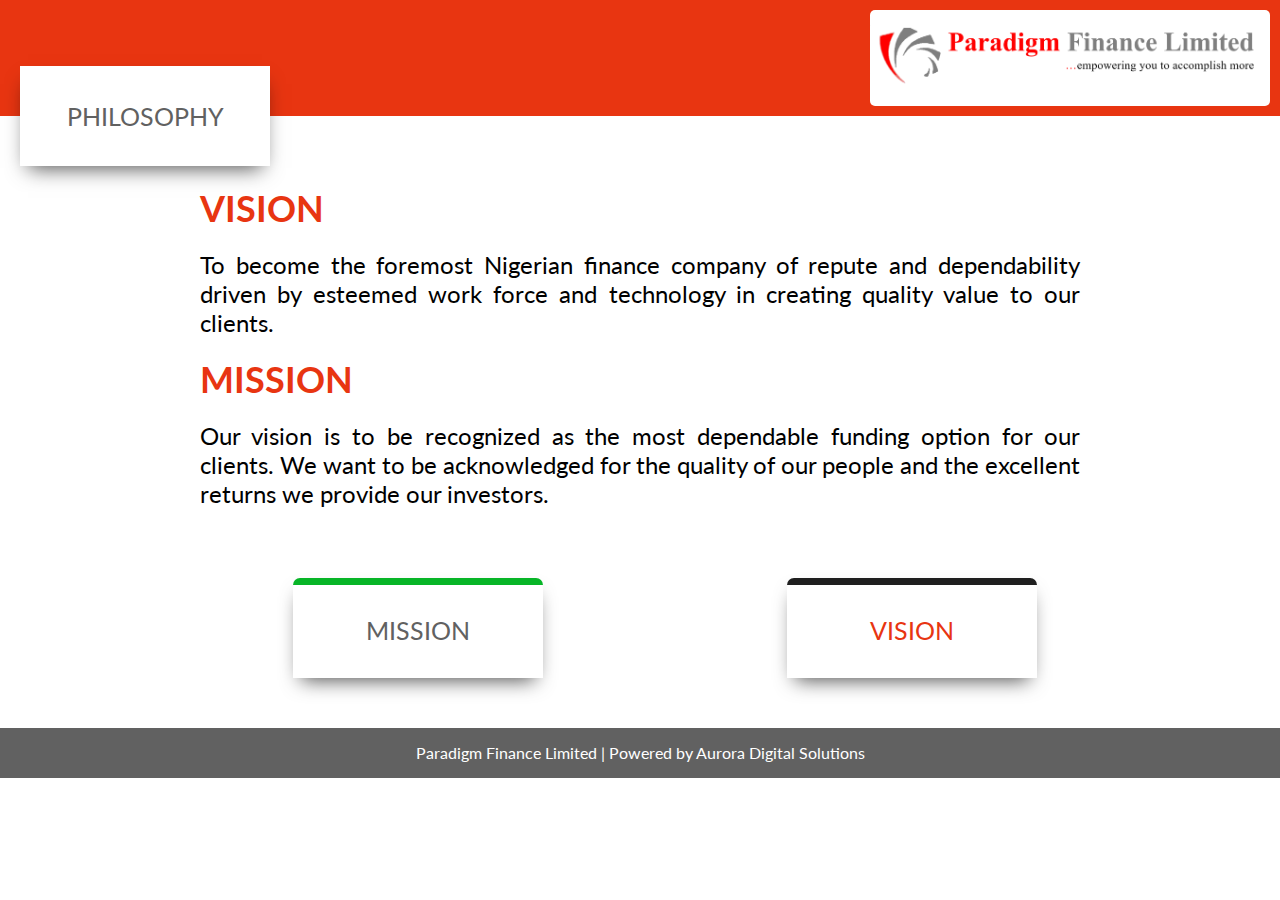
<file: vision.html>
<!DOCTYPE HTML>
<html lang="en">
<head>
    <meta charset="UTF8">
    <meta name="viewport" content="width=device-width, initial-scale=1.0">
    <link rel="icon" type="image/png" sizes="32x32" href="./images/logo-thumbnail.png">
    <link rel="preconnect" href="https://fonts.googleapis.com"><link rel="preconnect" href="https://fonts.gstatic.com" crossorigin>
    <link href="https://fonts.googleapis.com/css2?family=Lato:wght@300;400;700&display=swap" rel="stylesheet">
    <link rel="stylesheet" type="text/css" href="/styles/index.css">
    <link rel="stylesheet" href="/boxicons-2.1.4/css/boxicons.min.css">
    <title>Paradigm Finance</title>
</head>
<body>
    <header>
        <div class="head"> 
            <div class="top-nav">
                <a href="index.html" class="logo"><img src="images/logo.png" alt="paradigm-logo" width="400px" height="60px"/></a>
            </div>
        </div>  
        <div class="nav-link">
            <a href="philosophy.html"><div>
                <div >
                    <p>PHILOSOPHY</p>
                </div>
            </div></a>
        </div>
    </header>
    <div id="vision" class="philosophy-text">
        <h2 class="slide-in-left">VISION</h2>
        <p class="slide-in-right">To become the foremost Nigerian finance company of repute and dependability driven by 
        esteemed work force and technology in creating quality value to our clients.</p>
    </div>
    <div id="mission" class="philosophy-text">
        <h2 class="slide-in-left">MISSION</h2>
        <p class="slide-in-right">Our vision is to be recognized as the most dependable funding option for our clients. 
        We want to be acknowledged for the quality of our people and the excellent returns we provide 
        our investors.</p>
    </div>
    <section class="wrapper">
        <div class="card-holder-section">
            <!--<a href="team.html"><div class= "card team-card">
                <div class="line red-line"></div>
                <div class="card-info">
                <p>OUR TEAM</p>
                </div>
            </div></a>
            <a href="history.html"><div class= "card history-card">
                <div class="line grey-line"></div>
                <div class="card-info">
                <p>HISTORY</p>
                </div>
            </div></a>
            <a href="philosophy.html"><div class= "card philosophy-card">
                <div class="line grey-line"></div>
                <div class="card-info">
                <p>PHILOSOPHY</p>
                </div>
            </div></a>-->
            <a href="vision.html"><div class= "card corporate-card">
                <div class="line green-line"></div>
                <div class="card-info">
                <p>MISSION</p>
                </div>
            </div></a>
            <a href="vision.html"><div class= "card contact-card">
                <div class="line black-line"></div>
                <div class="card-info contact-card-info">
                <p>VISION</p>
                </div>
            </div></a>
        </div> 
    </section>
    <footer class="attribute">
        <p>Paradigm Finance Limited | Powered by Aurora Digital Solutions</p>
    </footer> 
</body>
</html>
</file>
<file: styles/index.css>
@import url('https://fonts.googleapis.com/css2?family=Lato:wght@300;400;700&display=swap'); 

*{
    margin:0;
    padding:0;
    box-sizing: border-box;
    font-family: 'Lato', sans-serif;
}
img{
    max-inline-size: 100%;
    block-size: auto;/*means aspect ratio of images, will remain the same in any screen size*/ 
}
:root{
    --red:hsl(10, 86%, 49%);
    --black:hsl(0, 0%, 12%);
    --grey:hsl(0, 0%, 38%);
    --darkgrey:hsl(0, 0%, 24%);
    --white:hsl(0, 0%, 100%);
    --green:rgb(7, 181, 39);
    --blue:rgb(29, 14, 126);
    --lightblue:rgb(0, 213, 255);
    --coldblue:rgb(11, 1, 49);
}
/*LANDING PAGE STYLING STARTS HERE*/
.wrapper{
    margin: auto;
    text-align: center;
}
.card-holder-section{
    display: inline-block; 
    margin-top: 50px;  
}
.card-holder-section a{
    text-decoration: none;
}
.card{
    background: var(--white);
    box-shadow: 0 10px 20px -8px rgba(0, 0, 0,.7);
    border-radius: 10px 10px 0 0;
    width: 250px;
    height: 100px;
    transition: all 0.5s ease-in-out;
}
.card:hover{
    transform: scale(1.05);
}
.card p {
    margin-top: 30px;
    font-size: 25px;
    color:var(--grey);
    text-transform:capitalize;
}
.contact-card-info p{
    color:var(--red);
}
.line{
    height: 7px;
    border-radius: 10px 10px 0 0;
}
.red-line{
    background-color: var(--red);
}
.grey-line{
    background-color: var(--grey);
}
.green-line{
    background-color: var(--green);
}
.blue-line{
    background-color: var(--blue);
}
.black-line{
    background-color: var(--black);
}
.lightblue-line{
    background-color: var(--lightblue);
}
.card{
    margin-top: 30px;
}
/*Landing page MEDIA DESKTOP styling*/
@media screen and (min-width: 1200px){
        .wrapper{
        text-align: left;
        margin: 70px 0 0 50px ;
    }
        .hero-image{
        margin-top: 50px;
    }
        .lady-image{
        position:relative;
    }
        .card-holder-section{
        display:flex;
        justify-content: space-evenly;    
    }
        .card{
        margin-top: auto;
        text-align: center;     
    }
    footer{
        text-align: center;
        height: 50px;
        padding: 15px;
        background: var(--grey);
        color:var(--white);    
    }
    .about-wrapper{
        margin-top: 300px;
    }
    .history-text{
        margin-top: 0;
    }
}
/*LANDING PAGE STYLING ENDS HERE*/

/*NAVIGATION STYLING STARTS HERE*/ 
/*ABOUT,TEAM,PHILOSOPHY,MISSION,VSION PAGES*/
.head{
    display: flex;
    justify-content: end;
    background: var(--red);
    padding: 10px;
}
.top-nav{
    background: var(--white);
    border-radius: 5px;   
}
.nav-link{
    background: var(--white);
    box-shadow: 0 10px 20px -8px rgba(0, 0, 0,.7);
    width: 250px;
    height: 100px;
    transition: all 0.5s ease-in-out;
    margin: -50px 0 0 20px;
    text-align: center;
    padding: 5px;
}
.nav-link:hover{
    transform: scale(1.05);
}
.nav-link p {
    margin-top: 30px;
    font-size: 25px;
    color:var(--grey);
    text-transform:capitalize;
}
.nav-link a{
    text-decoration: none;
}
.philosophy-text{
    padding:0 200px;
    text-align: justify;
    margin-top: 100px;
    font-size: 1.5rem;
}

@media screen and (max-width: 600px){
    .nav-link{
        margin-top: 10px;
    }
    .philosophy-text{
        padding: 50px;
        margin-top: 0;
    }
    #core-values{
        margin-top: 0;
    }
    #vision, #mission{
        margin-top: 20px;
    }
    footer{
        font-size: 0.8rem;
    }
}
/*NAVIGATION STYLING ENDS HERE*/ 
/*ALL PAGE TRANSITIONS STARTS*/
.slide-in-left{
    animation: slide-in-from-left 1s ease-in-out forwards;
    color: var(--red);
}
@keyframes slide-in-from-left{
    from{
        transform: translateX(-100%);
    }
    to{
        transform: translateX(0%);
    }
}
.slide-in-right{
    animation: slide-in-from-right 1s ease-in-out forwards;
    margin-top: 20px;
}
@keyframes slide-in-from-right{
    from{
        transform: translateX(100%);
    }
    to{
        transform: translateX(0%);
    }
}
/*ALL PAGE TRANSITIONS ENDS*/
#vision, #mission{
    margin-top: 20px;
}
#core-values h3{
    color:var(--red);
}
footer{
    margin-top: 50px;
    text-align: center;
    height: 50px;
    padding: 15px;
    background: var(--grey);
    color:var(--white);  
}
/*Team Page Profile styling starts */
.profiles-container{
    display:block;
    margin-top: 100px;
}
.management-profile{
    margin-top: 450px;
}
.chukwumankpam-profile{
    margin-top: 10px;
}
.profile-container{
    box-shadow: 0 10px 20px -8px rgba(0, 0, 0,.7);
    margin-top: 300px;
    height: 400px;     
}
.info{
    display: block;
    text-align: center;
    margin: 0 auto;
}
.profile-image img{
    height:200px;
    border-radius: 100px;  
    margin-top: 50px; 
}
.profile h2{
    color: var(--red);
}
.btn{
    width: 150px;
    height:50px;
    background: var(--red);
    border: 0;
    color: var(--white);
    margin-top: 20px;
    transition: all 0.5s ease-in-out;
}
.btn:hover{
    font-size:1rem;
    transform: scaleX(1.0);
}
.profile-details{
    margin-top: 20px;
    padding: 20px;
    text-align: justify;
    line-height: 20px;
    background: var(--red);
    color: var(--white);
    display: none;
}
.page-intro {
    text-align: center;
    font-size: 1.2rem;
    margin-top: 40px;
}
.chairman{
    margin-top: 20px;
}
.kayode{
    margin-top: 270px;
}
.team-title{
    margin-top: 50px;
    font-size: 1.5rem;text-align: center;
    color: var(--red);
}
.management{
    margin-top: 350px;
}
.giovanni{
    margin-top: 20px;
}
.team-wrapper{
    margin-top: 120px;
}
.okeleye{
    margin-top: 400px;
}
/*team page desktop styling*/
@media screen and (min-width: 1200px){
    .info{
        display: flex;
        text-align: justify;
        justify-content: space-evenly;
    }
    .profile{
        margin-top: 100px;
    }
    .profiles-container{
        padding: 0 200px;
        
    }
    .profile-container{
        height: 300px;
        margin-top: 120px;
    }
    .kayode-image{
        margin-left: 0px; 
    }
    .chukwumankpam-profile{
        margin-right: -30px;
    }
    .giovanni-image{
        margin-left: -20px;
        
    }
    .giovanni-profile{
        margin-right: 120px;
        
    }
    .okeleye-profile{
        margin-right: -40px;  
    }
    .ekeoma-image{
        margin-left: -30px;
    }
    .ekeoma-profile{
        margin-right: 60px;
    }
    .femi-image{
        margin-left: -30px;
    }
    .femi-profile{
        margin-right: 120px;  
    }
    .emeka-image{
        margin-left: -50px;
    }
    .emeka-profile{
        margin-right: 30px;
    }
    .management-profile{
        margin-top: 150px ;
    }   
}
/*Team Page Profile styling ending */
/*RETAIL/SERVICE-PAGES STYLING*/
.service-background img{
    background-size: cover;
    width: 100%;
    position: relative;
}
.service-logo{
    background: var(--white);
    position: absolute;
    z-index: 1;
    width: 350px;
    height: 150px;
    border-radius: 0 0 100px 0;
}
.hero-thumbnail img{
    width: 40px;
}
.service-hero .page-title{
    color: var(--red);
}
.service-hero{
    line-height: 18px;
}
.service-hero h1{
    color:var(--red);
    font-size: 2rem; 
}
.service-hero h2{
    color:var(--grey);
    font-size: 1.2rem;
}
.service-logo img, .service-hero h1, .service-hero h2{
    text-align: center;
    margin: 10px 20px;
}
.red-box{
    background-color: var(--red);
    width: 50px;
    height: 50px;
    position: relative;
    float: right;
    margin-top: -53px;
    border-top-left-radius: 30px;
}
.empower-thumbnail{
    margin: 10px 20px;
}
.quote{
    background: var(--red);
    text-align: center;
    height: 150px;
    width: 300px;
    position: absolute;
    left:0;
    right:0;
    margin:0 auto;
    padding: 20px;
    border-radius: 30px;
}
.quote-thumbnail img{
    width: 40px;
}
.quote h2{
    padding: 20px;
    color:var(--white);
}
.city-scape{
    margin-top: 50px;
    background-size: cover;
    width: 100%;
}
.empower-red-box{
    margin-top: -54px;
    position: relative;
    background-color: var(--red);
    width: 50px;
    height: 50px;
    float: right;
    border-radius: 30px 0 0 0;
}
.objectives{
    background-color: var(--coldblue);
    width: 100%;
    height: 330px;
    margin-top: -4px;   
}
.objectives-head{
    display: flex;
    justify-content: space-between;
}
.objective-thumbnail img{
    width: 40px;   
}
.objectives h2{
    color: var(--red);
    background-color: var(--white);
    width: 200px;
    height: 40px;
    border-radius: 0 0 30px 0;
    text-align: center;
    padding: 3px;
}
.objectives-list{
    color:var(--white);
    justify-content: center;
    margin:0 auto;
    padding: 0 100px;
    margin-top: 20px;
    line-height: 20px;
    font-size: 1rem;
}
.objectives-list li{
    list-style: none;
}
.objectives-list li::before{
    content: "\25B6";
    color: var(--red);
}
.objectives-red-box{
    position: relative;
    background-color: var(--red);
    width: 50px;
    height: 50px;
    float: right;
    border-radius: 30px 0 0 0;
}
.paradigm-thumbnail img{
    width:40px;
}
.fund-management-pic{
    width:100%;
    position:relative;
}
.fund-management-thumbnail{
    right:0;
    margin-top: 5px;
    margin-right: 50px;
    position: absolute;
    z-index:2;
}
.fm-red-box{
    background-color: var(--red);
    width: 50px;
    height: 50px;
    border-radius:  0 30px 0 0;
    margin-top: -53px;
    position: relative;
    z-index: 1;
}
.fm-text{
    height: 100px;
    background-color:var(--grey);
    margin-top: 0;
    text-align: center;
    padding: 30px;
    color: var(--white);
    font-size: 1.2rem;
}
.fm-retail-wrap .fm-retail-text h1{
    font-size: 1.5rem;
}
.fm-retail-wrap .fm-retail-text h2{
    font-size: 1rem;
}
.fm-retail-text p{
    padding:10px 20px;
}
.text-box{
    position: absolute;
    top:30px;
       
}
.text-box h1{
    font-size: 2.2rem;
    color:var(--white);
}
.text-box h2{
    font-size: 2rem;
    color: var(--white);
}
.text-box p{
    background: var(--grey);
    height:100px;
    font-size: 1rem;
}
.reserve-funds{
    background-color: var(--coldblue);
    width: 100%;
    height: 510px;
}
.rf-text, .rf-benefits, .rf-features{
    color:var(--white);
    padding: 30px;
}
.rf-benefits h3, .rf-features h3{
    color: var(--red);
}
.rf-benefits, .rf-features{
    margin-top: -13px;
}
.rf-red-box{
    background-color: var(--red);
    width: 50px;
    height: 50px;
    border-radius:  0 30px 0 0;
    position: relative;
    z-index: 1;
    margin-top: -14px;
}
.icash-red-box{
    margin-top: 5px;
}
.slip-fund{
    height:700px;
}
.camo-hood{
    text-align: center;
    margin-top: 20px;
}
.camo-hood img{
    height:350px;
    display: none;
}
.merit_fund{
    background-color: var(--coldblue);
    height:500px;
}
.merit-fund-info{
    color: var(--white);
    padding: 20px;
}
.merit-fund-info ul{
    list-style: none;
}
.merit-fund-info h3 {
    color: var(--red);
    
}
.plush-fund{
    display: inline-block;
}
.pf-wrap{
    margin-top: 100px;
}
.pfl-text,table{
    color: var(--white);
    margin-top: 20px;
}
table{
    word-spacing: 10px;
}
.slip-fund{
    height:500px;
}
.slip-fund h2{
    border-radius: 0 0 0 30px;
    color:var(--black);
    background-color: var(--red);
}
.sf-red-box{
    margin-top: 38px;
}
.etf-benefits h3, .etf-keyfacts h3{
    color: var(--red);
}
.edu-trust-fund{
    display: block;
    text-align: justify;
    padding: 0px;
    color: var(--white);
}
.etf-wrap{
    background: var(--grey);
    height: 250px;
    padding: 10px;
}
.etf-second-wrap h2{
    background: var(--red);
    height: 50px;
    padding:10px 20px;
    color: var(--white);
    text-align: justify;
}
.etf-second-wrap{
    background: var(--darkgrey);
}
.etf-second_wrap p{
    padding: 10px;
    margin-top: 10px;
}
.etf-second_wrap img{
    padding: 35px;
}
.contact-section{
    background-image:url(/images/footer-bg.webp) ;
    background-repeat:no-repeat ; 
    background-size: contain; 
    height:1000px;  
}
.contact-head{
    display: flex;
    background: var(--white);
    height: 50px;
    width: 320px;
    border-radius: 0 0 30px 0;
}
.contact-head h2{
    margin-top: 10px;
    margin-left: 10px;
}
.contact-head h2 span{
    color: var(--red);
}
.contact-section-list{
    padding: 20px;
    color: var();
    font-size: 0.6rem;
}
.contact-section-list ul li{
    list-style: none;
}
.contact-section-list ul li::before{
    content: "\25B6";
    color:var(--red)
}
.retail-links{
    margin-top:0;
}
body .grey-background{
    background-color: var(--darkgrey);
}
body .black-background{
    background-color: var(--black);
}
.contact-links{
    display:none;
}
/*RETAIL AND SERVICES PAGE MEDIA STYLING*/
@media screen and (min-width: 600px){
    .paradigm-thumbnail img{
        width:150px;
    }
    .service-logo{
        width: 1320px;
        height: 600px;
        border-radius: 0 0 300px 0;
    }
    .service-hero{
        line-height: 100px;
    }
    .service-hero h1{
        font-size: 8rem; 
        margin-top: 70px;
    }
    .service-hero h2{
        color:var(--grey);
        font-size: 5rem;
    }
    .hero-thumbnail img{
        width:150px;
    }
    .red-box{
        width: 200px;
        height: 150px;
        margin-top: -153px;
    }
    .quote{
        height: 150px;
        width: 500px;     
    }
    .quote h2{
        font-size: 2rem;
    }
    .quote-thumbnail img{
        width:150px;
    }
    .empower-red-box{
        width: 200px;
        height: 150px;
        margin-top: -153px;
    }
    .objectives{
        background-color: var(--coldblue);
        width: 100%;
        height: 500px;      
    }
    .objective-thumbnail img{
        width: 150px; 
    }
    .objectives h2{
        width: 620px;
        height: 100px;
        border-radius: 0 0 60px 0;
        font-size: 60px;
    }
    .objectives-red-box{
        width:200px;
        height:150px;
        margin-top: 32px;
    }
    .objectives-list{
        color:var(--white);
        justify-content: center;
        margin:0 auto;
        padding: 0 100px;
        margin-top: 20px;
        line-height: 40px;
        font-size: 1.3rem;
    }
    
    .fm-red-box{
        width:200px;
        height:150px;
        margin-top: -150px;
    }
    .fm-retail-wrap .fm-retail-text h1, .fm-retail-wrap .fm-retail-text h2{
        color:var(--white);
        font-size: 5rem;
    }
    .fm-retail-wrap .fm-retail-text h2{
        font-size: 4rem;
    }
    .pr-wrap .pr-text h1, .pr-wrap .pr-text h2{
        color: var(--coldblue);
    }
    .cp-wrap .cp-text h1, .cp-wrap .cp-text h2{
        color: var(--black);
    }
    .cp-wrap .cp-text h1{
        padding:0 200px;
        color: var(--white);
        background: var(--black);
    }
    .text-box{
        position: absolute;
        top:80px;
        text-align: center;   
    }
    .text-box h1{
        font-size: 5rem;
        color:var(--darkgrey);
        margin-top: -20px;
    }
    .text-box h2{
        font-size: 3rem;
        color: var(--darkgrey);
    }
    .text-box p{
        background: var(--grey);
        height:200px;
        margin-top: 300px;
        padding: 40px 200px;
        font-size: 2rem;
    }
    .fm-wrap img{
        width:100%;
        
    }
    .fm-wrap h1{
        font-size: 3rem;    
    }
    .merit-fund{
        display: inline-block;
    }
    .rf-text, .rf-benefits, .rf-features{
        font-size: 1.3rem ;
    }
    .rf-red-box{
        width:200px;
        height:150px;
        margin-top: 20px;
    }
    .icash-red-box{
        margin-top: 20px;
    }
    .slip-fund{
        height:500px;
    }
    .slip-fund h2{
        border-radius: 0 0 0 60px;
    }
    .sf-red-box{
        margin-top:25px ;
    }
    .edu-trust-fund{
        display: flex;
        justify-content: space-between;
    }
    .etf-wrap{
        width: 800px;
        height:600px;
    }
    .etf-wrap h3,.etf-wrap ul li, .etf-wrap p{
        font-size:1.3rem ;
    }
    .etf-wrap h3{
        font-weight: bold;
    }
    .etf-wrap ul {
        margin-top: 20px;
    }
    .key-facts{
        margin-top: 20px;
    }
    .key-facts p{
        margin-top: 10px;
    }
    .etf-second-wrap{
        width: 800px;
    }
    .etf-second-wrap h2{
        text-align: center;
        font-size: 2rem;
        padding: 5px;
    }
    .etf-second-wrap p{
        font-size:1.3rem ;
    }
    .contact-section{
        background-image:url(/images/footer-bg.webp) ;
    }
    .contact-head{
        width: 620px;
        height: 100px;
        border-radius: 0 0 60px 0;
        font-size: 1.6rem;
        padding: 10px;
    }
    .contact-section-list ul{
        line-height: 50px;
    }
    .contact-section-list ul li{
        color:var(--white);
        font-size:2rem;
    }
    .retail-links{
        margin-top:0;
    }
    .merit-fund{
        display: flex;
        justify-content: space-around;
    }
    .merit_fund{
        height:650px;
    }
    .camo-hood img{
        height:750px;
        display: block;
    }
    .merit-fund-info{
        color:var(--white);
        width: 500px;
        margin-top: 0;
    }
    .merit-fund-info h3 {
        color: var(--red);
        font-size: 1.5rem;
    }
    .merit-fund-info p{
        font-size: 1.3rem;
    }
    .mf-benefits ul{
        list-style: none;
        font-size: 1.3rem;
    }
    .mf-benefits,.mf-key-facts{
        margin-top: 30px;
    }
    .plush-fund{
        height:700px;
    }
    .plush-fund h2{
        width: 1320px;
        border-radius: 0 0 0 60px;
        color: var(--white);
    }

    .pf-wrap{
        margin-top: 0;
    }
    .white-beard-man img{
        height: 900px;
    }
    .pfl-text{
        font-size: 1.5rem;
        color: var(--white);
        text-align: justify;
        padding:10px 200px;
    }
    .table{
        color:var(--white);
        font-size:1.3rem ;
    }
    table{
        width: 100%;
        border-collapse: collapse;
        padding:20px;
    }
    th, td{
        border: 1px solid var(--white);
        padding: 8px;
        text-align: left;   
    }
    .corporate-redbox{
        margin-top: 35px;
    }
    .service-hero .page-title{
        color: var(--red);
    }
    .contact-links{
        margin-top: -180px;
        display: block;
    }
}
</file>
<file: styles/apply.css>
@import url('https://fonts.googleapis.com/css2?family=Lato:wght@300;400;700&display=swap');


*{
    margin:0;
    padding:0;
    box-sizing: border-box;
    font-family: 'Lato', sans-serif;
}
img{
    max-inline-size: 100%;
    block-size: auto;/*means aspect ratio of images, will remain the same in any screen size*/ 

}
:root{
    --red:hsl(10, 86%, 49%);
    --black:hsl(0, 0%, 12%);
    --grey:hsl(0, 0%, 38%);
    --white:hsl(0, 0%, 100%);
}
/*NAVIGATION STYLING STARTS HERE*/
.nav-wrapper{
    position:relative;
    width: 100%;
    display:flex;
    justify-content: space-between;
    align-items: center;
    background: var(--white);
    padding: 0 25px;
    transition: 0.3s;
}
.top-nav{
    display: inline-flex;
}
.top-nav .menu{
    display: flex;
    list-style: none;
    z-index: 1;
    transition: 0.5s;
}
.top-nav .menu li a{
    text-decoration: none;
    color: var(--red);
    display:block;
    padding:40px 20px;
    font-size: 18px;
    transition: 0.3s;
}
.top-nav .menu li a:hover{
    box-shadow: 0 -5px 0px var(--red) inset, 500px 0 0 rgba(150, 38, 38, 0.9) inset;
    padding:35px 25px 45px 25px;
    color: var(--white);
}
.hamburger{
    position: relative;
    width: 30px;
    height:4px;
    background: var(--red);
    border-radius: 10px;
    cursor:pointer;
    z-index: 2;
    transition: 0.3s;
    margin-top: 49px;
}
.hamburger::before, .hamburger::after{
    content:"";
    position: absolute;
    height: 4px;
    right:0;
    background: var(--red);
    border-radius: 10px;
    transition:0.3s;
}
.hamburger::before{
    top:-10px;
    width: 30px;
}
.hamburger::after{
    top: 10px;
    width: 30px;
}
.toggle-btn{
    position: absolute;
    width: 30px;
    height: 100%;
    z-index: 3;
    cursor: pointer;
    opacity:0;
}
.hamburger, .toggle-btn{
    display: none;
}
.top-nav input:checked ~ .hamburger{
    background: transparent;
}
.top-nav input:checked ~ .hamburger:before{
    top:0;
    transform: rotate(-45deg);
    width:30px;
}
.top-nav input:checked ~ .hamburger:after{
    top:0;
    transform: rotate(45deg);
    width: 30px;
}
.top-nav input:checked ~ .menu{
    right:0;
    box-shadow: -20px 0 40px rgba(0,0,0,0.3);
}

@media screen and (max-width:1200px){
    .hamburger, .toggle-btn{
        display: block;
        margin: 0;
    }
    .nav-wrapper{
        padding: 10px 20px;
    }
    .menu{
        justify-content: start;
        flex-direction: column;
        align-items: center;
        position: fixed;
        top:0;
        right:-350px;
        background: #ec8484;
        width:350px;
        height: 100%;
        padding-top: 70px;
    }
    .menu li{
        width: 100%;
    }
    
}
/*NAVIGATION STYLING ENDS HERE*/

/*FORM STYLING STARTS HERE*/
form {
    display: flex;
    flex-wrap: wrap;
    align-items: center;
    justify-content: center;
  }
  
  label {
    width: 150px;
    margin-right: 10px;
    text-align: right;
  }
  
  input[type="number"] {
    width: 100px;
    margin-right: 10px;
  }
  
  input[type="text"] {
    width: 100px;
    margin-right: 10px;
    background-color: #E5E5E5;
  }
/*FORM STYLING ENDS HERE*/


/*FOOTER STYLING STARTS HERE*/
.footer{
    display:inline-block;
    background: var(--red);
    width: 100%;
    margin-top: 50px;
    color:var(--white);
    
}
.footer h5{
    font-size: 1.5rem;
    margin-left: 30px;
}
.footer-nav{
    margin:50px;
}
.footer-nav ul{
    
    list-style: none;
    
}
.footer-nav ul li a{
    text-decoration: none;
    font-size: 1.2rem;
    color:var(--white);
    line-height: 40px;
}
.footer-nav ul li a:hover{
    box-shadow: 0 -5px 0px var(--red) inset, 500px 0 0 rgba(196, 48, 3, 0.833) inset;
    padding:5px 7px 15px 5px;
    color: var(--white);
}
.footer-nav ul li i{
    line-height: 40px;
}
.footer-nav ul li .bx-home{
    line-height: 40px;
}
/*FOOTER STYLING ENDS HERE*/
</file>
